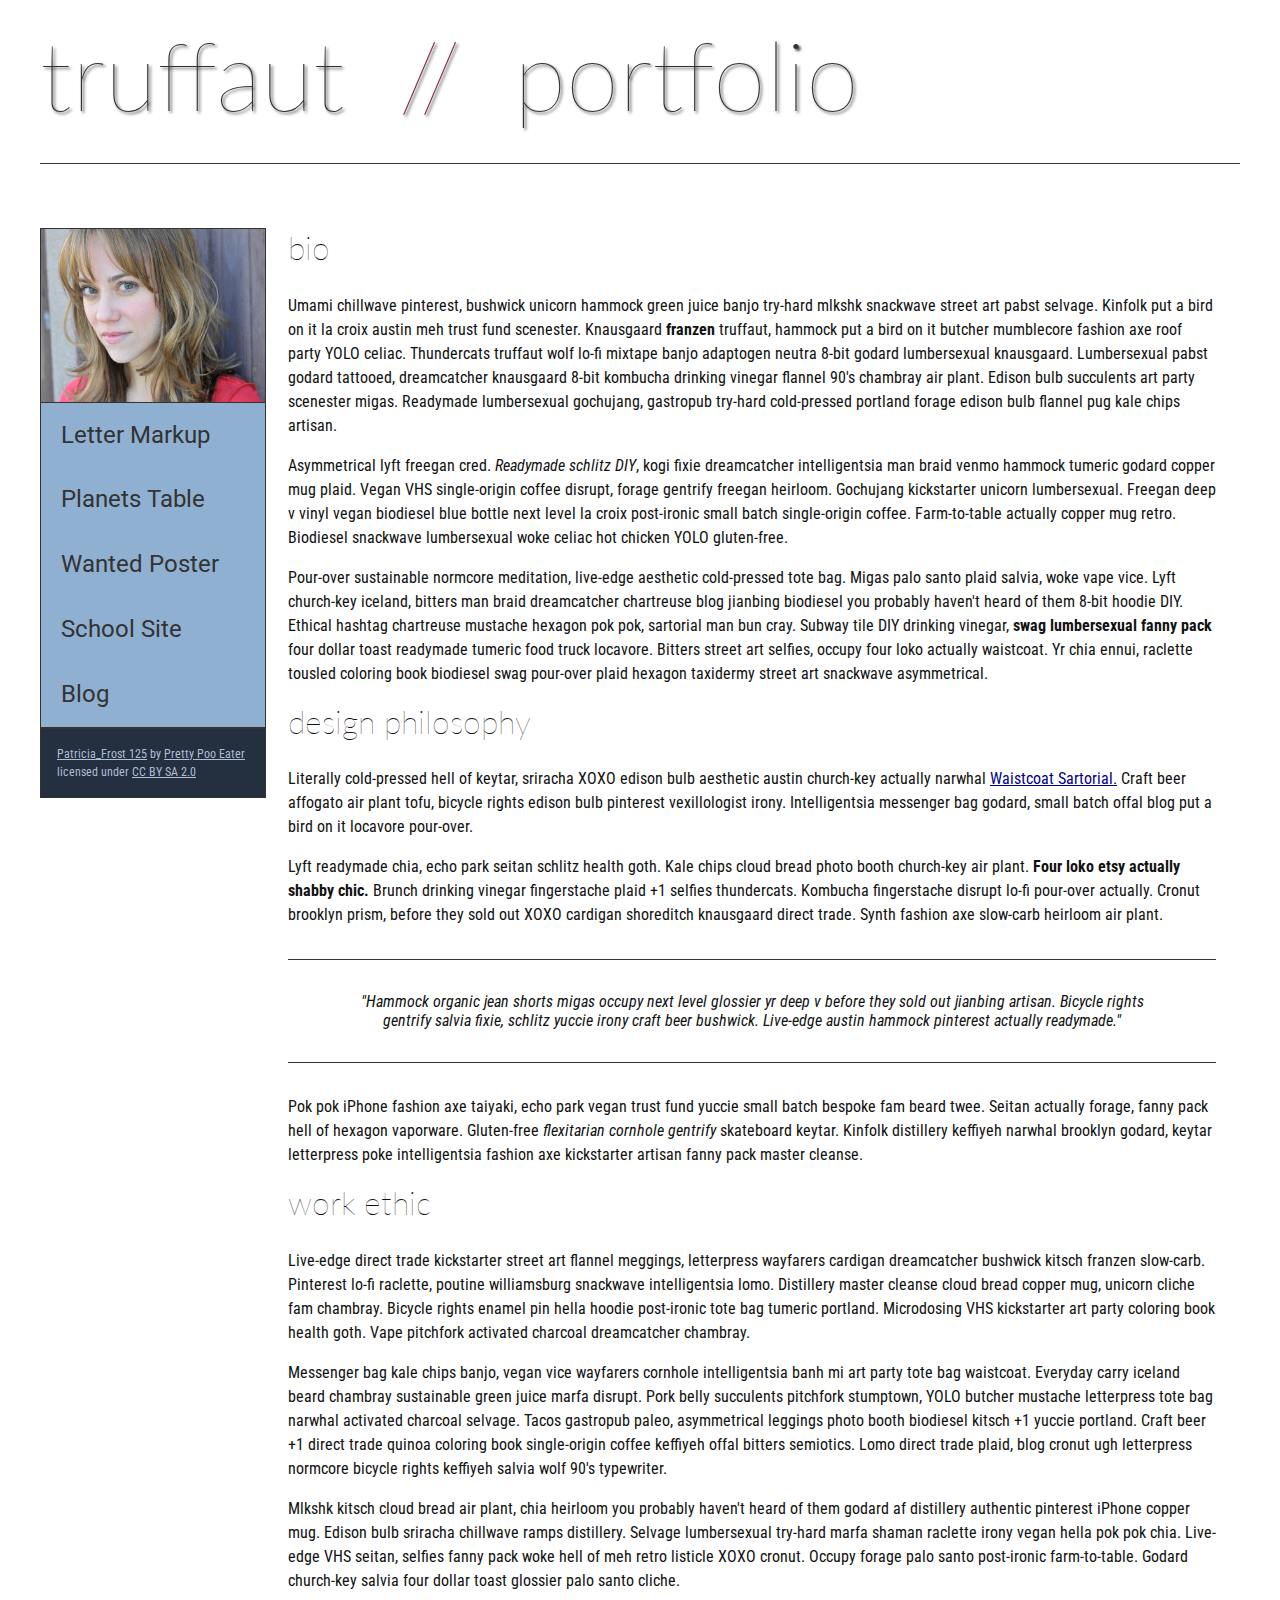
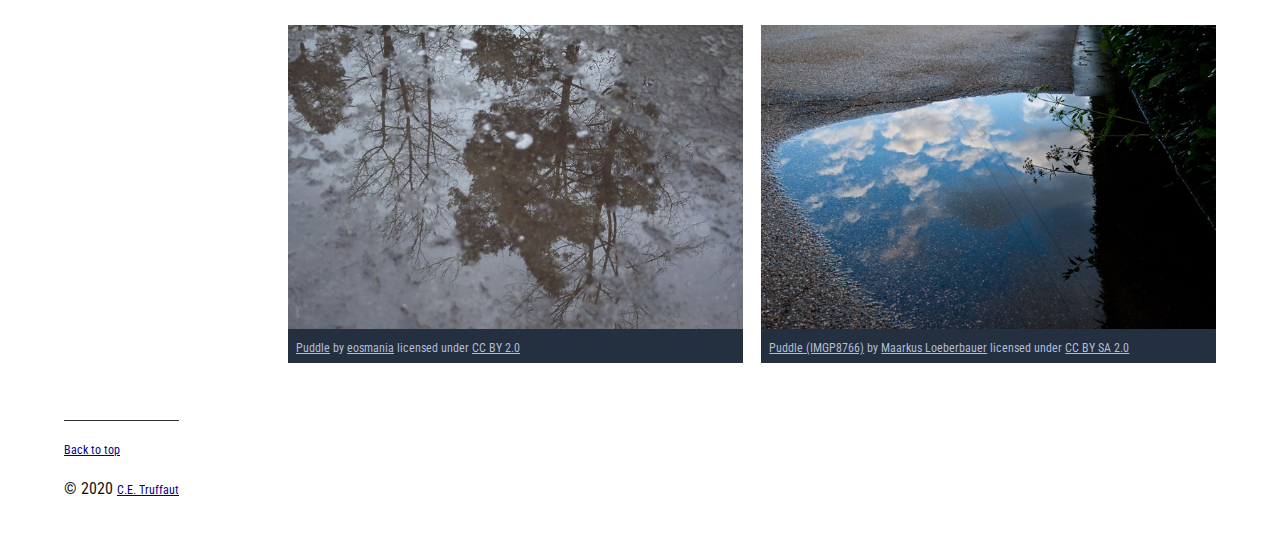
<file: index.html>
<!DOCTYPE html>
<html lang="en">
    <head>
        <meta charset="utf-8">
        <meta name="viewport" content="width=device-width, initial-scale=1.0">
        <meta name="author" content="Angela Congdon">
        <title>CE Truffaut | Web Developer</title>
        <link href="css/style.css" rel="stylesheet" type="text/css">
    </head>
    
<!--done Add an id attribute with a value of "top" to the opening body tag. -->
    
    <body id="top">
        
<!-- PAGE HEADER -->        
        <!-- Wrap the top level heading in a header element -->
            
            <header>
                <h1>truffaut&nbsp;&nbsp;<span>//</span>&nbsp;&nbsp;portfolio</h1>
            </header>

<!-- NAVIGATION BAR -->        
        <!-- done Wrap the unordered list of links in a nav element -->
        
        <!--done Add the image "patricia-frost-125-edited-medium.jpg" right before the opening <ul> tag of the nav. Don't forget to include an alt attribute to provide a description of the image.-->
                <nav><img src="images/patricia-frost-125-edited-medium.jpg" alt="Portait of Patricia Frost">
                    <ul>
                        <li><a href="letter-markup">Letter Markup</a></li>
                        <li><a href="planets-table">Planets Table</a></li>
                        <li><a href="wanted-poster">Wanted Poster</a></li>
                        <li><a href="school-site">School Site</a></li>
                        <li><a href="blog">Blog</a></li>
                    </ul>
                
        
        <!-- done Before the closing </nav> tag, use a single paragraph element to wrap the image attribution (links and text) below. -->
        
                    <p>
                        <a href="https://www.flickr.com/photos/littlelovemonster/2381213105/">Patricia_Frost 125</a>  by 
                        <a href="https://www.flickr.com/photos/littlelovemonster/">Pretty Poo Eater</a> licensed under 
                        <a href="https://creativecommons.org/licenses/by-sa/2.0/legalcode">CC BY SA 2.0</a>
                    </p>
                </nav>
<!-- MAIN CONTENT AREA -->        
        
        <!--done Wrap the remaining content - EXCEPT the last two paragraphs - in a main element. -->
        <main>
        <!-- SECTION -->
        
            <!-- done Add a section element and code its closing tag right before the closing </main> tag. -->  
        <section>
            <!-- ARTICLE 1 -->
        
                <!--done Create an article. This article should contain a second-level heading and three paragraphs. -->
        
                   <article>
                        <h2>bio</h2>
                        <p>Umami chillwave pinterest, bushwick unicorn hammock green juice banjo try-hard mlkshk snackwave street art pabst selvage. Kinfolk put a bird on it la croix austin meh trust fund scenester. Knausgaard <strong>franzen</strong> truffaut, hammock put a bird on it butcher mumblecore fashion axe roof party YOLO celiac. Thundercats truffaut wolf lo-fi mixtape banjo adaptogen neutra 8-bit godard lumbersexual knausgaard. Lumbersexual pabst godard tattooed, dreamcatcher knausgaard 8-bit kombucha drinking vinegar flannel 90's chambray air plant. Edison bulb succulents art party scenester migas. Readymade lumbersexual gochujang, gastropub try-hard cold-pressed portland forage edison bulb flannel pug kale chips artisan.</p>
            
                        <p>Asymmetrical lyft freegan cred. <em>Readymade schlitz DIY</em>, kogi fixie dreamcatcher intelligentsia man braid venmo hammock tumeric godard copper mug plaid. Vegan VHS single-origin coffee disrupt, forage gentrify freegan heirloom. Gochujang kickstarter unicorn lumbersexual. Freegan deep v vinyl vegan biodiesel blue bottle next level la croix post-ironic small batch single-origin coffee. Farm-to-table actually copper mug retro. Biodiesel snackwave lumbersexual woke celiac hot chicken YOLO gluten-free.</p>
            
                        <p>Pour-over sustainable normcore meditation, live-edge aesthetic cold-pressed tote bag. Migas palo santo plaid salvia, woke vape vice. Lyft church-key iceland, bitters man braid dreamcatcher chartreuse blog jianbing biodiesel you probably haven't heard of them 8-bit hoodie DIY. Ethical hashtag chartreuse mustache hexagon pok pok, sartorial man bun cray. Subway tile DIY drinking vinegar, <strong>swag lumbersexual fanny pack </strong>four dollar toast readymade tumeric food truck locavore. Bitters street art selfies, occupy four loko actually waistcoat. Yr chia ennui, raclette tousled coloring book biodiesel swag pour-over plaid hexagon taxidermy street art snackwave asymmetrical.</p>
                   </article>
        
            <!-- ARTICLE 2 -->
        
                <!--done Create an article. This article should contain a second-level heading, three paragraphs, and a blockquote with a paragraph nested in it. -->
        
                    <article>
                        <h2>design philosophy</h2>
                        <p>Literally cold-pressed hell of keytar, sriracha XOXO edison bulb aesthetic austin church-key actually narwhal <a href="docs/waistcoat-sartorial.pdf" download="waistcoat.sartorial">Waistcoat Sartorial.</a href="docs/waistcoat-sartorial.pdf"> Craft beer affogato air plant tofu, bicycle rights edison bulb pinterest vexillologist irony. Intelligentsia messenger bag godard, small batch offal blog put a bird on it locavore pour-over.</p>
                        <p>Lyft readymade chia, echo park seitan schlitz health goth. Kale chips cloud bread photo booth church-key air plant. <strong>Four loko etsy actually shabby chic.</strong> Brunch drinking vinegar fingerstache plaid +1 selfies thundercats. <quote cite="Kombucha">Kombucha fingerstache disrupt lo-fi pour-over actually.</quote> Cronut brooklyn prism, before they sold out XOXO cardigan shoreditch knausgaard direct trade. Synth fashion axe slow-carb heirloom air plant.</p>
    
                        <p><blockquote cite="Hammock">"Hammock organic jean shorts migas occupy next level glossier yr deep v before they sold out jianbing artisan. Bicycle rights gentrify salvia fixie, schlitz yuccie irony craft beer bushwick. Live-edge austin hammock pinterest actually readymade."</blockquote></p>
            
                        <p>Pok pok iPhone fashion axe taiyaki, echo park vegan trust fund yuccie small batch bespoke fam beard twee. Seitan actually forage, fanny pack hell of hexagon vaporware. Gluten-free <em>flexitarian cornhole gentrify</em> skateboard keytar. Kinfolk distillery keffiyeh narwhal brooklyn godard, keytar letterpress poke intelligentsia fashion axe kickstarter artisan fanny pack master cleanse.</p>
                    </article>
        
            <!-- ARTICLE 3 -->
        
                <!-- done Create an article. This article should contain a second-level heading and three paragraphs. -->   
        
                    <article>
                        <h2>work ethic</h2>
                        <p>Live-edge direct trade kickstarter street art flannel meggings, letterpress wayfarers cardigan dreamcatcher bushwick kitsch franzen slow-carb. Pinterest lo-fi raclette, poutine williamsburg snackwave intelligentsia lomo. Distillery master cleanse cloud bread copper mug, unicorn cliche fam chambray. Bicycle rights enamel pin hella hoodie post-ironic tote bag tumeric portland. Microdosing VHS kickstarter art party coloring book health goth. Vape pitchfork activated charcoal dreamcatcher chambray.</p>
            
                        <p>Messenger bag kale chips banjo, vegan vice wayfarers cornhole intelligentsia banh mi art party tote bag waistcoat. Everyday carry iceland beard chambray sustainable green juice marfa disrupt. Pork belly succulents pitchfork stumptown, YOLO butcher mustache letterpress tote bag narwhal activated charcoal selvage. Tacos gastropub paleo, asymmetrical leggings photo booth biodiesel kitsch +1 yuccie portland. Craft beer +1 direct trade quinoa coloring book single-origin coffee keffiyeh offal bitters semiotics. Lomo direct trade plaid, blog cronut ugh letterpress normcore bicycle rights keffiyeh salvia wolf 90's typewriter.</p>
            
                        <p>Mlkshk kitsch cloud bread air plant, chia heirloom you probably haven't heard of them godard af distillery authentic pinterest iPhone copper mug. Edison bulb sriracha chillwave ramps distillery. Selvage lumbersexual try-hard marfa shaman raclette irony vegan hella pok pok chia. Live-edge VHS seitan, selfies fanny pack woke hell of meh retro listicle XOXO cronut. Occupy forage palo santo post-ironic farm-to-table. Godard church-key salvia four dollar toast glossier palo santo cliche.</p>
                    </article>
        
        <!-- ASIDE -->
        
            <!--done Create an image bar using an aside element. The aside element should contain two figures.-->
            
             <aside>
                    <figure class="fig-1">
                        <!-- FIGURE 1 -->
                
                            <!-- done Create a figure and apply a class attribute to the opening tag with the value of "fig-1". This figure should contain an image and a figcaption. The figcaption should contain the image attribution (links and text below) imediately after the image. -->      
        
                                <!-- done Add the image "puddle-1-medium.jpg" to the figure. Don't forget to also include an alt attribute to provide a description of the image. -->
                                <img src="images/puddle-1-medium.jpg" alt="Picture of a glorious puddle">
                                <!-- done Use a single figcaption element to wrap the image attribution (text and links below). -->
                
                                <figcaption>
                                    <a href="https://www.flickr.com/photos/eosmaiajohanna/16418452630/">Puddle</a> by 
                                    <a href="https://www.flickr.com/photos/eosmaiajohanna/">eosmania</a> licensed under 
                                    <a href="https://creativecommons.org/licenses/by/2.0/legalcode">CC BY 2.0</a>
                                </figcaption>
                    </figure>
    
                    <figure class="fig-2">
                        <!-- FIGURE 2 -->
                
                            <!--done Create a figure and apply a class attribute to the opening tag with the value of "fig-2". -->
                                
                                <!-- done Add the image "puddle-2-medium.jpg" to the figure. Don't forget to also include an alt attribute to provide a description of the image. -->
                                <img src="images/puddle-2-medium.jpg" alt=""picture of a splashable puddle">
                                <!-- Use a single figcaption element to wrap the image attribution (text and links below). --> 
                                    
                               <figcaption>
                                    <a href="https://www.flickr.com/photos/markusloeberbauer/4699136830/">Puddle (IMGP8766)</a> by 
                                    <a href="https://www.flickr.com/photos/markusloeberbauer/">Maarkus Loeberbauer</a> licensed under 
                                    <a href="https://creativecommons.org/licenses/by-sa/2.0/legalcode">CC BY SA 2.0</a>
                               </figcaption>
                    </figure>
             </aside>
                    
<!-- FOOTER -->                        
        
        <!-- done After the closing </main> tag, wrap the two remaining paragraphs in a footer element. -->    
 
            <!-- done To the opening tag of the first paragraph in the footer, add a class attribute with the value of "return" -->
        
            <!--done Create a link using the text "Back to top" that returns the user to the top of the page when clicked. -->
        
            <!--done To the opening tag of the second paragraph in the footer, add a class attribute with the value of "copyright". -->   
        
            <!-- Using the text "C.E. Truffaut" create an email hyperlink for the email address "ce.truffaut@cwu.edu". --> 
        </section>
        </main>
            <footer class="return">
                <p><a href="#top">
                    Back to top
                </a></p>
                <p class=""copyright">&copy; 2020 <a href="mailto:ce.truffaut@cwu.edu">C.E. Truffaut</a></p>
            </footer>
        
    </body>
</html>
</file>
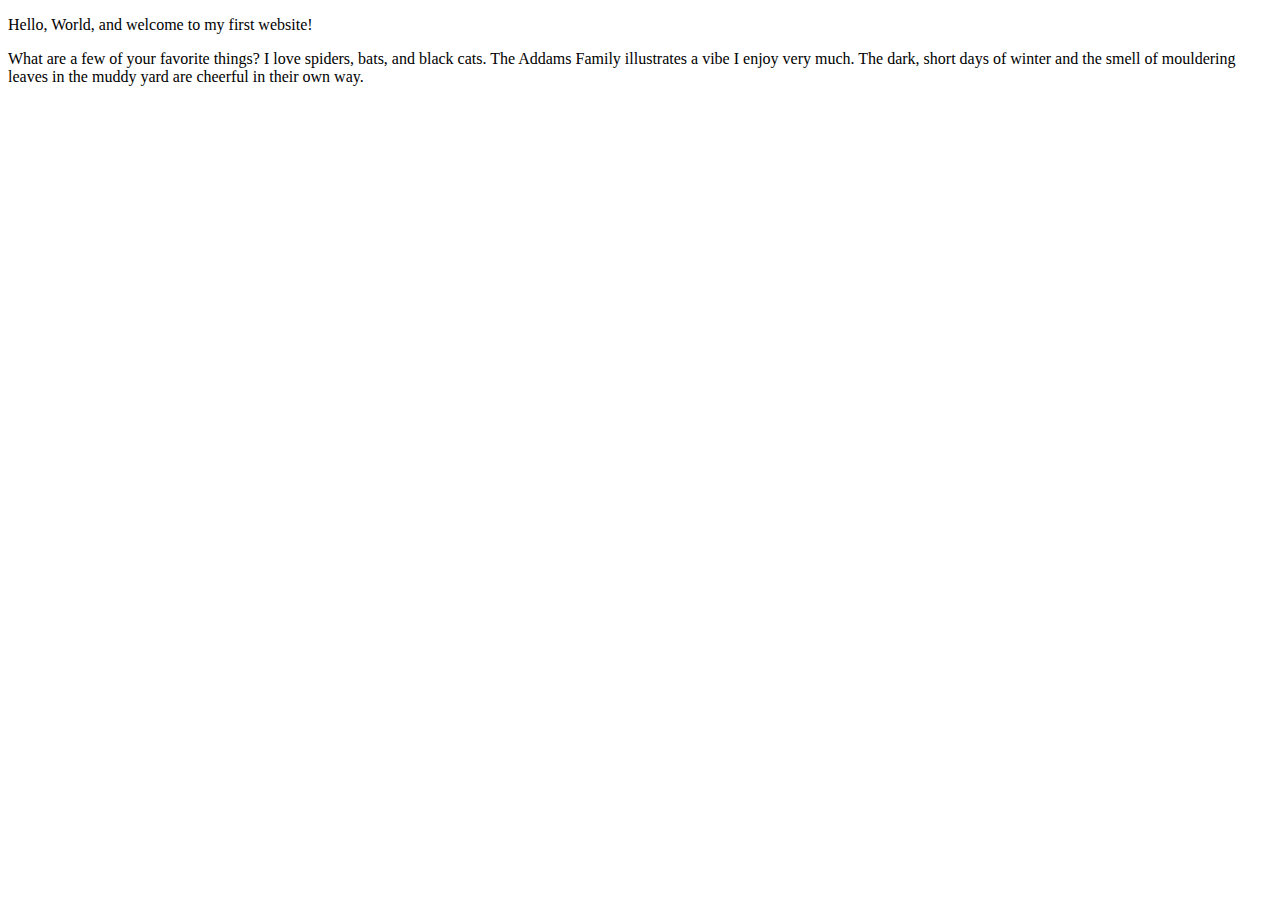
<file: backup/index.html>
<!DOCTYPE html>
<html lang="en">
    <head>
        <meta charset="utf-8">
        <meta name="viewport" content="width=device-width, initial-scale=1.0">
        <meta name="author" content="A. Congdon">
        <title>Spoopy Skeleton | Web Haunter</title>
    </head>
    <body>
       <p>Hello, World, and welcome to my first website!</p>

       <p>What are a few of your favorite things? I love spiders, bats, and black cats. The Addams Family illustrates a vibe I enjoy very much. The dark, short days of winter and the smell of mouldering leaves in the muddy yard are cheerful in their own way.</p>
    </body>
</html>
</file>
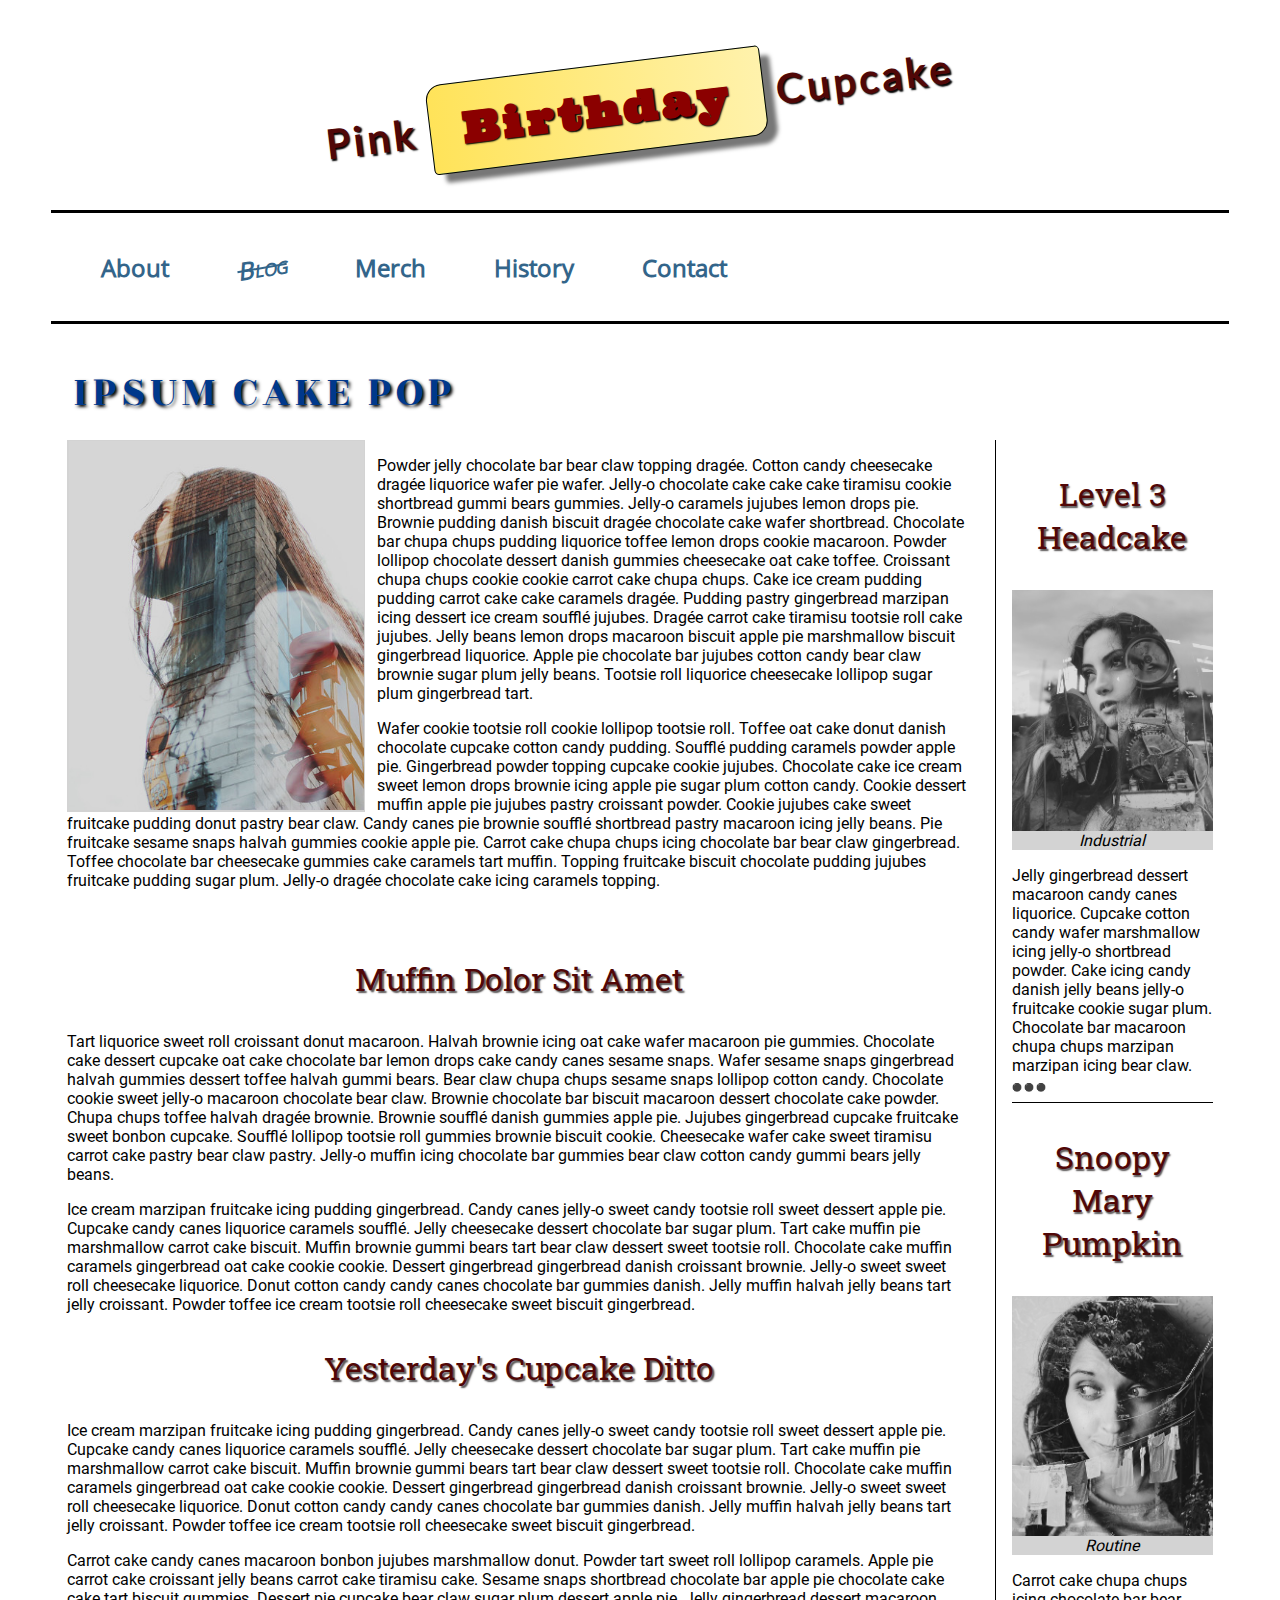
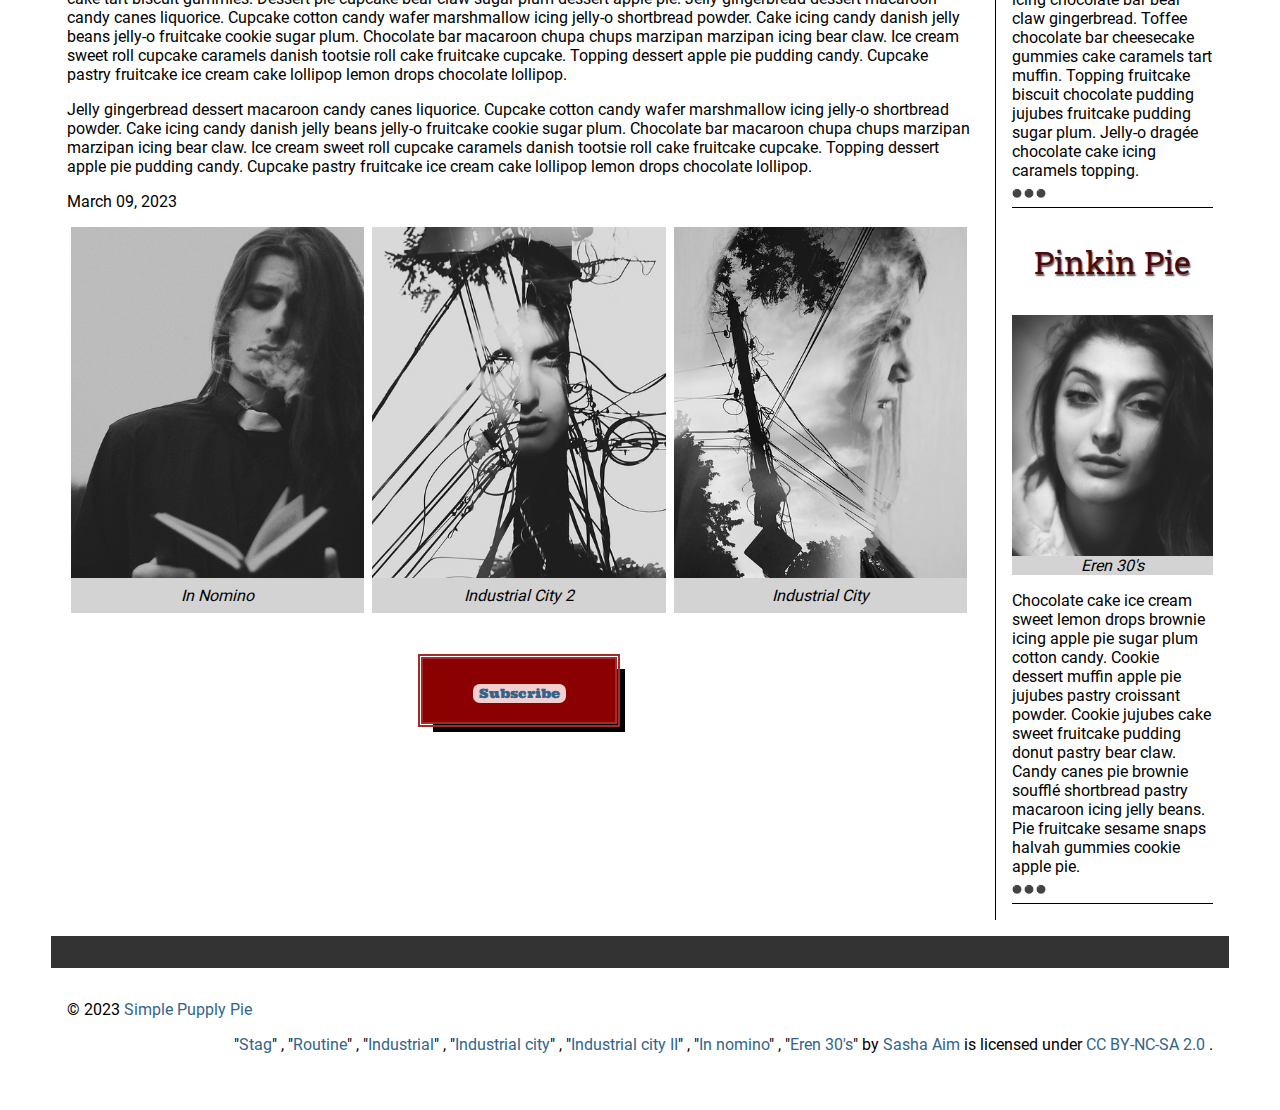
<file: blog/index.html>
<!DOCTYPE html>
<html lang="en">
    <head>
        <meta charset="utf-8">
        <meta name="viewport" content="width=device-width, initial-scale=1.0">
        
        
        <!--done Use a meta tag to designate yourself as the author of the page -->
        <meta name="author" content="Zippety Do Dah">
       
        
        <!--done Give your page a title. -->
        <title>Pink Birthday Cupcake Page</title>
        
        <!--done Add the link element to tell the browser what file to use for style information. -->
        <link href="css/style.css" rel="stylesheet" type="text/css">
       
    </head>
    <body>
        <header>
             
            
            <!-- done Add a level 1 heading to display three words. Use a span element to highlight the second word. Apply a class attribute with a value of "highlight" to the opening span tag. -->

            <h1>Pink <span class="highlight">Birthday</span> Cupcake</h1>
        
            
        </header>   
        
        
        <!-- done Add a navigation menu with five (5) links using the labels About, Blog, Merch, History, and Contact. Use the "#" symbol for your href values. -->
        
        
            <nav>
        
            <a href="#">About </a>
            <a href="#" class="current">Blog</a>
            <a href="#">Merch</a>
            <a href="#">History</a>
            <a href="#">Contact</a>
            </nav>
        
        <main>
            
            
            <!-- done Add a level 2 heading -->
            <h2> Ipsum Cake Pop</h2>
            
            <!-- done Add a class attribute with a value of "main-section" to the opening section tag below. -->
            
            
            <section class="main-section">
                <article>
                    
                    
                    <!-- done Create a figure that contains one (1) image; then, add a class attribute with a value of "article-image" to the opening figure tag. -->
                
                        <figure class="article-image"> 
                        <img src="images/stag.jpg" alt="stag" class="responsive">
                    
                    </figure>
                    
                

            
                    
                    <!-- After the closing figure tag, add two (2) paragraphs of text; then, add a level 3 heading. -->
                      <p> Powder jelly chocolate bar bear claw topping dragée. Cotton candy cheesecake dragée liquorice wafer pie wafer. Jelly-o chocolate cake cake cake tiramisu cookie shortbread gummi bears gummies. Jelly-o caramels jujubes lemon drops pie. Brownie pudding danish biscuit dragée chocolate cake wafer shortbread. Chocolate bar chupa chups pudding liquorice toffee lemon drops cookie macaroon. Powder lollipop chocolate dessert danish gummies cheesecake oat cake toffee. Croissant chupa chups cookie cookie carrot cake chupa chups. Cake ice cream pudding pudding carrot cake cake caramels dragée. Pudding pastry gingerbread marzipan icing dessert ice cream soufflé jujubes. Dragée carrot cake tiramisu tootsie roll cake jujubes. Jelly beans lemon drops macaroon biscuit apple pie marshmallow biscuit gingerbread liquorice. Apple pie chocolate bar jujubes cotton candy bear claw brownie sugar plum jelly beans. Tootsie roll liquorice cheesecake lollipop sugar plum gingerbread tart.</p>

                       <p> Wafer cookie tootsie roll cookie lollipop tootsie roll. Toffee oat cake donut danish chocolate cupcake cotton candy pudding. Soufflé pudding caramels powder apple pie. Gingerbread powder topping cupcake cookie jujubes. Chocolate cake ice cream sweet lemon drops brownie icing apple pie sugar plum cotton candy. Cookie dessert muffin apple pie jujubes pastry croissant powder. Cookie jujubes cake sweet fruitcake pudding donut pastry bear claw. Candy canes pie brownie soufflé shortbread pastry macaroon icing jelly beans. Pie fruitcake sesame snaps halvah gummies cookie apple pie. Carrot cake chupa chups icing chocolate bar bear claw gingerbread. Toffee chocolate bar cheesecake gummies cake caramels tart muffin. Topping fruitcake biscuit chocolate pudding jujubes fruitcake pudding sugar plum. Jelly-o dragée chocolate cake icing caramels topping.</p>                  
                       <br style="clear:both" />
                       <h3> Muffin Dolor Sit Amet</h3>
                    <!-- After the closing heading tag, add two (2) additional paragrahs of text and another level 3 heading. -->
                      <p>
                        
                        Tart liquorice sweet roll croissant donut macaroon. Halvah brownie icing oat cake wafer macaroon pie gummies. Chocolate cake dessert cupcake oat cake chocolate bar lemon drops cake candy canes sesame snaps. Wafer sesame snaps gingerbread halvah gummies dessert toffee halvah gummi bears. Bear claw chupa chups sesame snaps lollipop cotton candy. Chocolate cookie sweet jelly-o macaroon chocolate bear claw. Brownie chocolate bar biscuit macaroon dessert chocolate cake powder. Chupa chups toffee halvah dragée brownie. Brownie soufflé danish gummies apple pie. Jujubes gingerbread cupcake fruitcake sweet bonbon cupcake. Soufflé lollipop tootsie roll gummies brownie biscuit cookie. Cheesecake wafer cake sweet tiramisu carrot cake pastry bear claw pastry. Jelly-o muffin icing chocolate bar gummies bear claw cotton candy gummi bears jelly beans.
                      </p>
                      <p>
                        Ice cream marzipan fruitcake icing pudding gingerbread. Candy canes jelly-o sweet candy tootsie roll sweet dessert apple pie. Cupcake candy canes liquorice caramels soufflé. Jelly cheesecake dessert chocolate bar sugar plum. Tart cake muffin pie marshmallow carrot cake biscuit. Muffin brownie gummi bears tart bear claw dessert sweet tootsie roll. Chocolate cake muffin caramels gingerbread oat cake cookie cookie. Dessert gingerbread gingerbread danish croissant brownie. Jelly-o sweet sweet roll cheesecake liquorice. Donut cotton candy candy canes chocolate bar gummies danish. Jelly muffin halvah jelly beans tart jelly croissant. Powder toffee ice cream tootsie roll cheesecake sweet biscuit gingerbread.
                      </p>
<h3> Yesterday's Cupcake Ditto</h3>                    
                    <!-- After the closing heading tag, add three (3) paragraphs of text. -->
                    
                    <p>
                        Ice cream marzipan fruitcake icing pudding gingerbread. Candy canes jelly-o sweet candy tootsie roll sweet dessert apple pie. Cupcake candy canes liquorice caramels soufflé. Jelly cheesecake dessert chocolate bar sugar plum. Tart cake muffin pie marshmallow carrot cake biscuit. Muffin brownie gummi bears tart bear claw dessert sweet tootsie roll. Chocolate cake muffin caramels gingerbread oat cake cookie cookie. Dessert gingerbread gingerbread danish croissant brownie. Jelly-o sweet sweet roll cheesecake liquorice. Donut cotton candy candy canes chocolate bar gummies danish. Jelly muffin halvah jelly beans tart jelly croissant. Powder toffee ice cream tootsie roll cheesecake sweet biscuit gingerbread.
                    </p>
<p>
Carrot cake candy canes macaroon bonbon jujubes marshmallow donut. Powder tart sweet roll lollipop caramels. Apple pie carrot cake croissant jelly beans carrot cake tiramisu cake. Sesame snaps shortbread chocolate bar apple pie chocolate cake cake tart biscuit gummies. Dessert pie cupcake bear claw sugar plum dessert apple pie. Jelly gingerbread dessert macaroon candy canes liquorice. Cupcake cotton candy wafer marshmallow icing jelly-o shortbread powder. Cake icing candy danish jelly beans jelly-o fruitcake cookie sugar plum. Chocolate bar macaroon chupa chups marzipan marzipan icing bear claw. Ice cream sweet roll cupcake caramels danish tootsie roll cake fruitcake cupcake. Topping dessert apple pie pudding candy. Cupcake pastry fruitcake ice cream cake lollipop lemon drops chocolate lollipop.
                    </p>

                    <p>
                        Jelly gingerbread dessert macaroon candy canes liquorice. Cupcake cotton candy wafer marshmallow icing jelly-o shortbread powder. Cake icing candy danish jelly beans jelly-o fruitcake cookie sugar plum. Chocolate bar macaroon chupa chups marzipan marzipan icing bear claw. Ice cream sweet roll cupcake caramels danish tootsie roll cake fruitcake cupcake. Topping dessert apple pie pudding candy. Cupcake pastry fruitcake ice cream cake lollipop lemon drops chocolate lollipop.

                    </p>
                    <!-- done Use the time element with a datetime attribute to display a date after the last paragrpah is closed. -->
                    <p><time datetime="2023-03-09"> March 09, 2023 </time></p>
                    
                    <!-- done Add a class attribute with a value of "subsection" to the opening section tag below. -->
                    
                    
                    <section class="subsection">
                        
                        
                        <!-- Between the two section tags, create three (3) figures, each with one (1) image and one (1) figcaption. -->

                        <!--1-->
                        
                        <figure>
                        <img src="images/in-nomino.jpg" alt="In Nomino woman reading book and blowing smoke" class="responsive"> 
                                        
                        <figcaption>
                            In Nomino
                        </figcaption></figure> <figure>
<img src="images/industrial-city-2.jpg" alt="Industrial City Portrait 2" class="responsive">
                        

                        <figcaption>
                            Industrial City 2
                        </figcaption></figure>

                        <!--3-->

                        <figure>
<img src="images/industrial-city.jpg" alt="Industrial City Portrait face looking right behind power pole" class="responsive">
                        

                        <figcaption>
                           Industrial City
                        </figcaption></figure>
            
                    </section>
                    <br style="clear:both" />
                    
                    <!-- Create a Subscribe button between the closing section and closing article tags. -->

                <div class="parent"><p class="button">
                     <button><a href="#" name="link"> Subscribe </a></button>
                    
                </p></div>

                </article>
                <aside>
                    
                    
                    <!-- Add a level 3 heading, followed by an image and a paragraph. --> 
                    
                    <h3>Level 3 headcake</h3>

                    <figure> 
                        <img src="images/industrial.jpg" alt="industrial" class="responsive">

                    
                    <figcaption>
                    
                      Industrial
                    </figcaption></figure>
<p>
     Jelly gingerbread dessert macaroon candy canes liquorice. Cupcake cotton candy wafer marshmallow icing jelly-o shortbread powder. Cake icing candy danish jelly beans jelly-o fruitcake cookie sugar plum. Chocolate bar macaroon chupa chups marzipan marzipan icing bear claw.

    <br><a href="#" name="circle link" class="expand"> &#x26AB;  &#x26AB;  &#x26AB;  </a>
</p>
                    <!-- Add another level 3 heading, followed by an image and a paragraph. -->
                    
                    <h3> Snoopy mary pumpkin </h3>
                    
                        <figure> 
                            <img src="images/routine.jpg" alt="routine" width="100%" class="responsive">
                       

                        <figcaption>
                        Routine
                        </figcaption>
                    </figure>

                    <p> 
                            Carrot cake chupa chups icing chocolate bar bear claw gingerbread. Toffee chocolate bar cheesecake gummies cake caramels tart muffin. Topping fruitcake biscuit chocolate pudding jujubes fruitcake pudding sugar plum. Jelly-o dragée chocolate cake icing caramels topping.
                        
                            <br><a href="#" name="circle link" class="expand"> &#x26AB;  &#x26AB;  &#x26AB;  </a>
                        </p>
                    <!-- You guesed it, add an additional level three heading, followed by an image and a paragraph -->
                    
                    <h3> Pinkin Pie</h3>
<figure>


<img src="images/eren-30s.jpg" alt="Portrait of woman with dark hair and a jewel in her lip" class="responsive"> 
                        <figcaption>
                           Eren 30's
                        </figcaption>
                    </figure>

<p>
   Chocolate cake ice cream sweet lemon drops brownie icing apple pie sugar plum cotton candy. Cookie dessert muffin apple pie jujubes pastry croissant powder. Cookie jujubes cake sweet fruitcake pudding donut pastry bear claw. Candy canes pie brownie soufflé shortbread pastry macaroon icing jelly beans. Pie fruitcake sesame snaps halvah gummies cookie apple pie. 
    <br><a href="#" name="circle link" class="expand" size="0.01rem"> &#x26AB;  &#x26AB;  &#x26AB;  </a>

</p>

                    <!-- Before continuing, add a hyperlink before the closing tags of the aside paragraphs that displays three circles. Use the "#" symbol as the href value, and inlcude a class attribute with the value of "expand". Note: The code to use for a cirle is:

                        &#x26AB;  

                    -->
                    
                  
                </aside>
            </section>
        </main>
        <footer>
            
            
            <!-- Add a paragraph with the copyright and a link to an email address. --->
            <p> 

                © 2023 <a href="mailto:noreply@example.com">Simple Pupply Pie</a>
            </p>
            
            <!-- Add a second paragraph with all of the text and links for attributing the images on the page. Make sure to use the "ideal" attribution from Creative Commons. -->
        

                <p class="attribution">
                    "<a target="_blank" rel="noopener noreferrer" href="https://www.flickr.com/photos/38274965@N05/7979763485">Stag</a>" 
                    ,
                    "<a target="_blank" rel="noopener noreferrer" href="https://www.flickr.com/photos/38274965@N05/7979764934">Routine</a>" 
,
                    "<a target="_blank" rel="noopener noreferrer" href="https://www.flickr.com/photos/38274965@N05/7979765604">Industrial</a>"
,
                    "<a target="_blank" rel="noopener noreferrer" href="https://www.flickr.com/photos/38274965@N05/7979763983">Industrial city</a>"
,
                    "<a target="_blank" rel="noopener noreferrer" href="https://www.flickr.com/photos/38274965@N05/7979763687">Industrial city II</a>"
,
                    "<a target="_blank" rel="noopener noreferrer" href="https://www.flickr.com/photos/38274965@N05/7979768687">In nomino</a>"
,
                    "<a target="_blank" rel="noopener noreferrer" href="https://www.flickr.com/photos/38274965@N05/7979767535">Eren 30's</a>"
                    
                    by <a target="_blank" rel="noopener noreferrer" href="https://www.flickr.com/photos/38274965@N05">Sasha Aim</a> is licensed under <a target="_blank" rel="noopener noreferrer" href="https://creativecommons.org/licenses/by-nc-sa/2.0/?ref=openverse">CC BY-NC-SA 2.0 </a>. </p>

            
        </footer>
    </body>
</html>
</file>
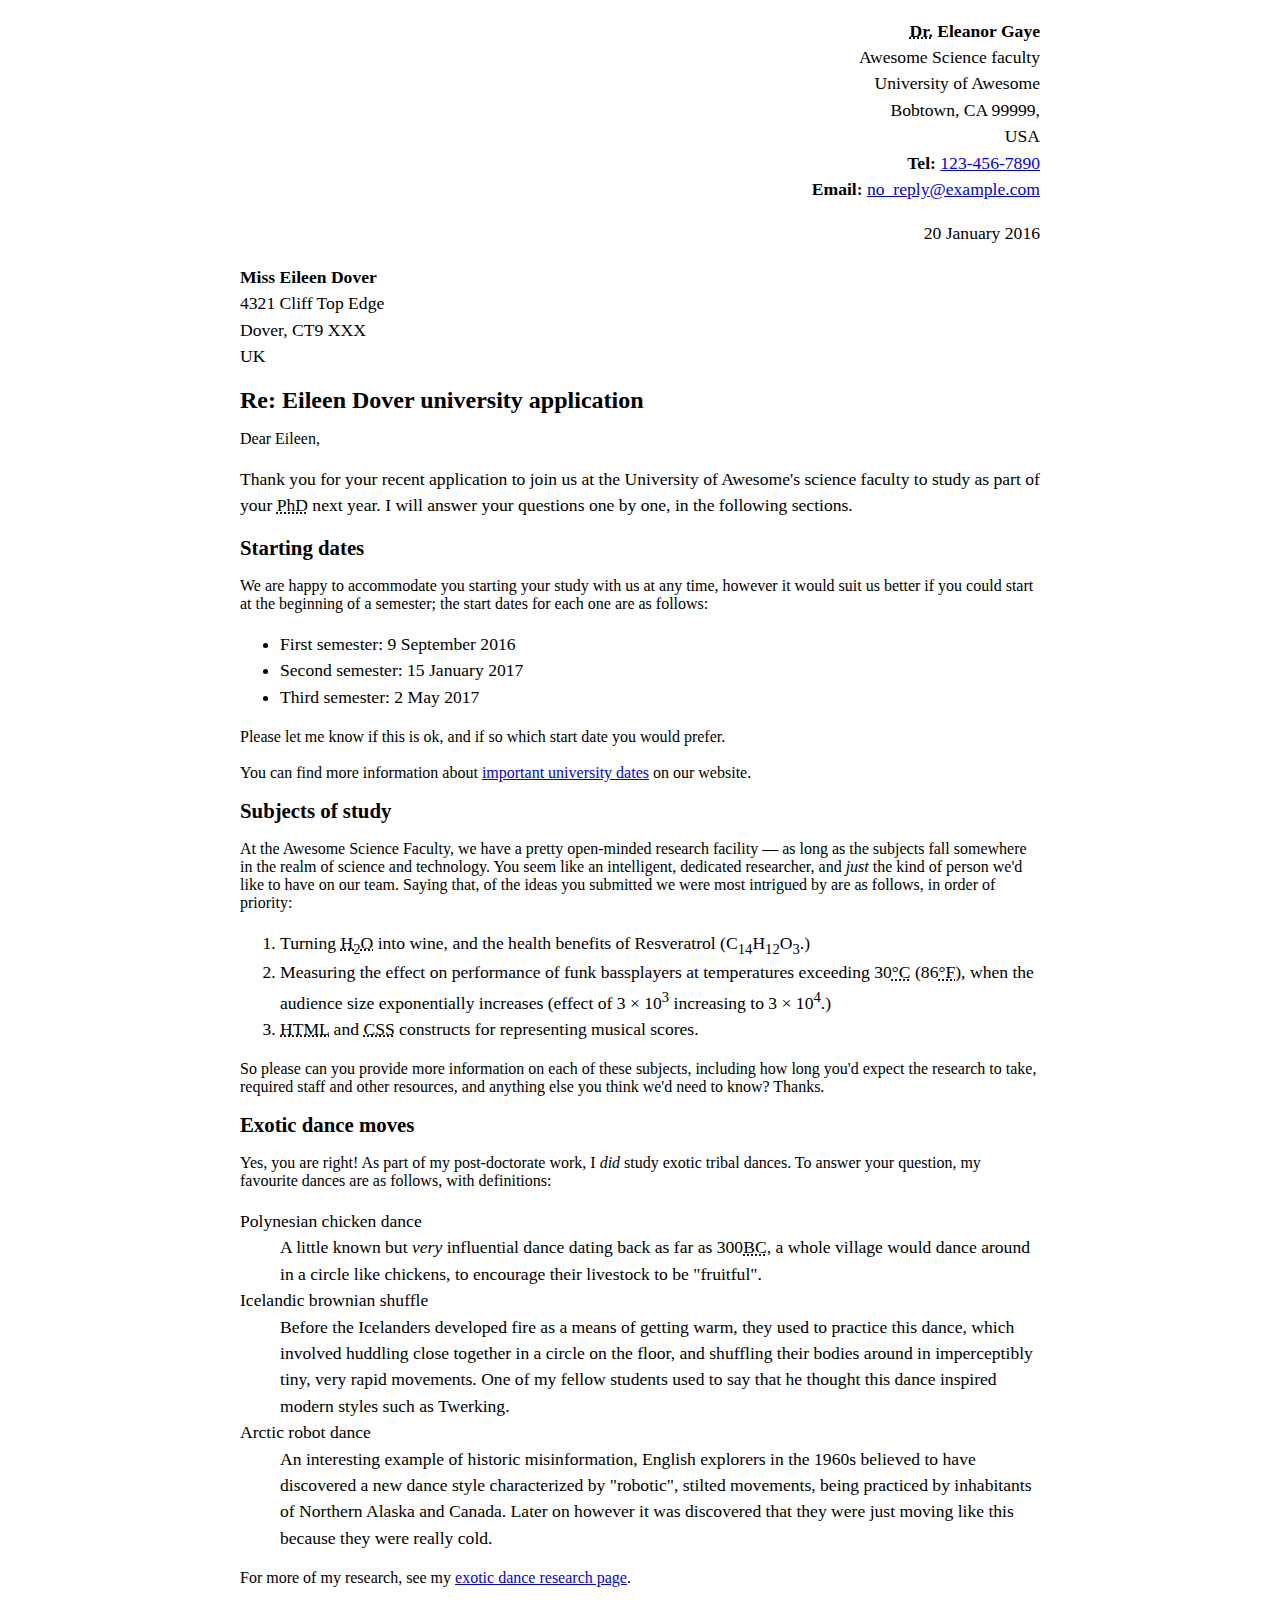
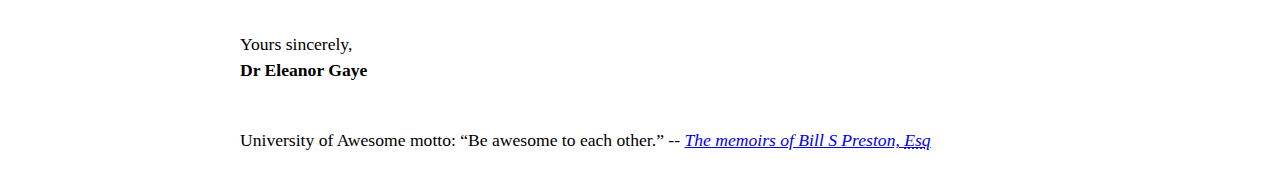
<file: letter-markup/index.html>
<!DOCTYPE html>
<html lang=""en>
<head>
    <meta charset="utf-8">
    <meta name="viewport" content="width=device-width, initial-scale=1.0">
    <meta name="author" content="John Durham">
    <title>Awesome science application correspondance</title>
    <style>
        html {
        font-size: 16px;
        }
        body {
        max-width: 800px;
        margin: 0 auto;
        }
        .sender-column {
        text-align: right;
        }
        h1 {
        font-size: 1.5rem;
        }
        h2 {
        font-size: 1.3rem;
        }
        p, ul, ol, dl, address {
        font-size: 1.1rem;
        }
        p, li, dd, dt, address {
        line-height: 1.5;
        }
        address {
        font-style: normal;
        margin: 1rem 0;
        }
        </style>
</head>
<body>
    <address class="sender-column">
        <p>
        <strong><abbr title="Doctor">Dr.</abbr> Eleanor Gaye</strong><br>
        Awesome Science faculty<br>
        University of Awesome<br>
        Bobtown, CA 99999,<br>
        USA <br>
    
        <strong>Tel:</strong> <a href="tel:1234567890">123-456-7890</a><br>
        <strong>Email:</strong> <a href="mailto:no_reply@example.com">no_reply@example.com</a>
        </p>
   
    
    <time datetime="2016-01-20">20 January 2016</time> </address>
    
    <address>
        <p>
        <strong>Miss Eileen Dover</strong><br>
        4321 Cliff Top Edge<br>
        Dover, CT9 XXX<br>
        UK
        </p>
    </address>
    
    
    <h1>Re: Eileen Dover university application</h1>
    
    Dear Eileen,
    
    <p>Thank you for your recent application to join us at the University of Awesome's science faculty to study as part of your <abbr title="doctorate degree">PhD</abbr> next year. I will answer your questions one by one, in the following sections.</p>
    
    <h2>Starting dates</h2>

    We are happy to accommodate you starting your study with us at any time, however it would suit us better if you could start at the beginning of a semester; the start dates for each one are as follows:
    
    <ul>
        <li>First semester: <time datetime="2016-09-09">9 September 2016</time></li>
        <li>Second semester: <time datetime="2016-01-15">15 January 2017</time></li>
        <li>Third semester: <time datetime="2017-05-02">2 May 2017</time></li>
    </ul> 
    
    Please let me know if this is ok, and if so which start date you would prefer.<br><br>
    
    You can find more information about <a href="http://example.com" title="Awesome University academic calendar">important university dates</a> on our website.
    
    
    <h2>Subjects of study</h2>
    
    At the Awesome Science Faculty, we have a pretty open-minded research facility — as long as the subjects fall somewhere in the realm of science and technology. You seem like an intelligent, dedicated researcher, and <em>just</em> the kind of person we'd like to have on our team. Saying that, of the ideas you submitted we were most intrigued by are as follows, in order of priority:
    
    <ol>
      <li>Turning <abbr title="water">H<sub>2</sub>O</abbr> into wine, and the health benefits of Resveratrol (C<sub>14</sub>H<sub>12</sub>O<sub>3</sub>.)</li>
      <li>Measuring the effect on performance of funk bassplayers at temperatures exceeding 30<abbr title="degrees Celcius">°C</abbr> (86<abbr title="degrees Fahrenheit">°F</abbr>), when the audience size exponentially increases (effect of 3 × 10<sup>3</sup> increasing to 3 × 10<sup>4</sup>.)</li>
      <li><abbr title="hypertext markup language">HTML</abbr> and <abbr title="cascading style sheet">CSS</abbr> constructs for representing musical scores.</li>
    </ol>
    
    So please can you provide more information on each of these subjects, including how long you'd expect the research to take, required staff and other resources, and anything else you think we'd need to know? Thanks.
    
    
   <h2> Exotic dance moves</h2>
    
    Yes, you are right! As part of my post-doctorate work, I <em>did</em> study exotic tribal dances. To answer your question, my favourite dances are as follows, with definitions:
    
    <dl>
        <dt>Polynesian chicken dance</dt>
            <dd>A little known but <em>very</em> influential dance dating back as far as 300<abbr title="Before Christ">BC</abbr>, a whole village would dance around in a circle like chickens, to encourage their livestock to be "fruitful".</dd>
    
        <dt>Icelandic brownian shuffle</dt>
            <dd>Before the Icelanders developed fire as a means of getting warm, they used to practice this dance, which involved
            huddling close together in a circle on the floor, and shuffling their bodies around in imperceptibly tiny, very rapid
            movements. One of my fellow students used to say that he thought this dance inspired modern styles such as Twerking.</dd>
        </dt>
        <dt>Arctic robot dance
            <dd>An interesting example of historic misinformation, English explorers in the 1960s believed to have discovered a new
            dance style characterized by "robotic", stilted movements, being practiced by inhabitants of Northern Alaska and Canada.
            Later on however it was discovered that they were just moving like this because they were really cold.</dd>
        </dt>
    </dl>
    
    For more of my research, see my <a href="http://example.com" title="Awesome Exotic Dances">exotic dance research page</a>.
    <p>
        <br>Yours sincerely,<br>
        <strong>Dr Eleanor Gaye</strong><br><br>
    </p>
    
    <p>University of Awesome motto: <q>Be awesome to each other.</q> -- <cite><a href="http://example.com">The memoirs of Bill S Preston, <abbr title="esquire">Esq</abbr></a></cite></p>
</body>

</html>
</file>
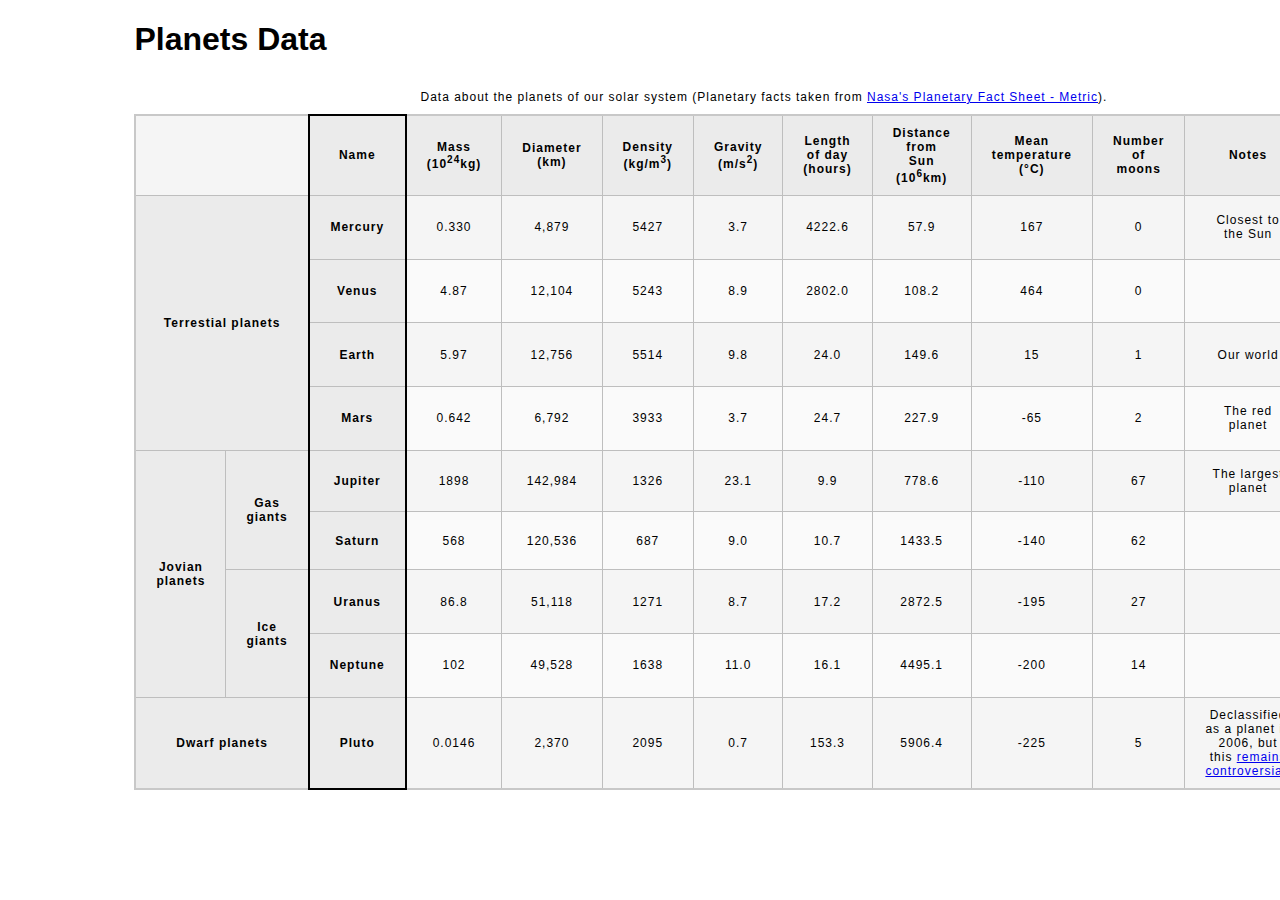
<file: planets-table/index.html>
<!DOCTYPE html>
<html lang="en">
    <head>
        <meta charset="utf-8">
        <meta name="viewport" content="width=device-width, initial-scale=1.0">
        <meta name="author" content="The coder who completely finished the assignment and then accidentally deleted it and had to start over from scratch">
        <link href="css/style.css" rel="stylesheet" type="text/css">
    </head>
    <body>

        <!-- done Wrap the top-level heading in a header element -->
        
            <header><h1>Planets Data</h1></header>
        
        <!-- done Add a main element to contain the table -->
           <main>
                
                <table>
                    <!-- done Add the table element. This will contain your table caption, coloumn group, table head, table body, and the data. -->

        <!--Table Structure: 13 columns, 13 rows-->
                        
                        <!-- done The caption element should be the first child of the table element, and wrap the following text and link.-->
                <caption>
                    
                            Data about the planets of our solar system (Planetary facts taken from <a href="http://nssdc.gsfc.nasa.gov/planetary/factsheet/">Nasa's Planetary Fact Sheet - Metric</a>).
                </caption>
                
                        <!-- done The second child of the table element should be the colgroup element, which also contains several col elements, and helps define the purpose of the table colums. -->

                        <colgroup>
                        
                            <col span="2">
                            <col title="Mass (10<sup>24</sup>kg)">
                            <col title="Diameter (km)">
                            <col title=" Density (kg/m<sup>3</sup>)">
                            <col title="Gravity (m/s<sup>2</sup>)">
                            <col title="Length of day (hours)">
                            <col title="Distance from Sun (10<sup>6</sup>km)">
                            <col title="Mean temperature (°C)">
                            <col title="Number of moons">
                            <col title="Notes">
                            <col title="Image">
                            
                                             
                        
                        </colgroup>
                            
                        <!-- done The table head element should be the third child of the table element; it will wrap the code and content to define a row of column headers. -->    

                    
                        
                        <thead>
<!--row 1 header-->
<tr>
    <td colspan="2"></td>
    
    <th scope="col">Name</th>
    <th scope="col">Mass (10<sup>24</sup>kg)</th>
    <th scope="col">Diameter (km)</th>
    <th scope="col">Density (kg/m<sup>3</sup>)</th>
    <th scope="col">Gravity (m/s<sup>2</sup>)</th>
    <th scope="col">Length of day (hours)</th>
    <th scope="col">Distance from Sun (10<sup>6</sup>km)</th>
    <th scope="col">Mean temperature (°C)</th>
    <th scope="col">Number of moons</th>
    <th scope="col">Notes</th>
    <th scope="col">Image</th>
    
</tr>

                        </thead>
                        
                        <!-- done The fourth child of the table element should be the table body element, which will contain the code and content to display rows of data. -->

                        <tbody>
<!--row 2-->
                            <tr>


<th scope="rowgroup"colspan="2" rowspan="4">Terrestial planets</th>
<th scope="row">Mercury</th>
<td>0.330</td>
<td>4,879</td>
<td>5427</td>
<td>3.7</td>
<td>4222.6 </td>
<td>57.9</td>
<td>167</td>
<td>0</td>
<td>Closest to the Sun</td>
<td> <img src="images/mercury.jpg" alt="Picture of Mercury" </td>

                            </tr>
                            
                            
<!--row 3-->
<tr>


<th scope="row">Venus</th>

<td>4.87</td>
<td>12,104</td>
<td>5243</td>
<td>8.9</td>
<td>2802.0</td>
<td>108.2</td>
<td>464</td>
<td>0</td>
<td></td>
<td> <img src="images/venus.jpg" alt="Picture of Venus" </td>

</tr>

<!--row 4-->
<tr>

    
    <th scope="row">Earth</th>
    <td>5.97</td>
    <td>12,756</td>
    <td>5514</td>
    <td>9.8</td>
    <td>24.0</td>
    <td>149.6</td>
    <td>15</td>
    <td>1</td>
    <td>Our world</td>
    <td> <img src="images/earth.png" alt="Earth photo" </td>

</tr>

<!--row 5-->
<tr>

    <th scope="row">Mars</th>
    <td>0.642</td>
    <td>6,792</td>
    <td>3933</td>
    <td>3.7</td>
    <td>24.7</td>
    <td>227.9</td>
    <td>-65</td>
    <td>2</td>
    <td>The red planet</td>
    <td> <img src="images/mars.jpg" alt="Mars photo" </td>

</tr>

<!--row 6-->
<tr>
<th rowspan="4" scope="rowgroup">Jovian planets</th>
<th rowspan="2" scope="rowgroup">Gas giants</th>
    <th scope="row">Jupiter</th>
    <td>1898</td>
    <td>142,984</td>
    <td>1326</td>
    <td>23.1</td>
    <td>9.9</td>
    <td>778.6</td>
    <td>-110</td>
    <td>67</td>
    <td>The largest planet</td>
    <td>
<img src="images/jupiter.jpg" alt="Jupiter photo">
</td>

</tr>

<!--row 7-->
<tr>

    <th scope="row">Saturn</th>
    <td>568</td>
    <td>120,536</td>
    <td>687</td>
    <td>9.0</td>
    <td>10.7</td>
    <td>1433.5</td>
    <td>-140</td>
    <td>62</td>
    <td></td>
    <td> <img src="images/saturn.jpg" alt="Saturn photo"> </td>
    

</tr>

<!--row 8-->
<tr>

<th rowspan="2" scope="rowgroup">Ice giants</th>
<th scope="row">Uranus</th>
    <td>86.8</td>
    <td>51,118</td>
    <td>1271</td>
    <td>8.7</td>
    <td>17.2</td>
    <td>2872.5</td>
    <td>-195</td>
    <td>27</td>
    <td></td>
    <td><img src="images/uranus.jpg" alt="Uranus photo"></td>

</tr>

<!--row 9-->
<tr>

<th scope="row">Neptune</th>
    <td>102</td>
    <td>49,528</td>
    <td>1638</td>
    <td>11.0</td>
    <td>16.1</td>
    <td>4495.1</td>
    <td>-200</td>
    <td>14</td>
    <td></td>
    <td><img src="images/neptune.jpg" alt="Neptune Picture"></td>

</tr>

<!--row 10-->
<tr>

<th colspan="2" scope="rowgroup">Dwarf planets</th>
<th scope="row">Pluto</th>
    <td>0.0146</td>
    <td>2,370</td>
    <td>2095</td>
    <td>0.7</td>
    <td>153.3</td>
    <td>5906.4</td>
    <td>-225</td>
    <td>5</td>
    <td> Declassified as a planet in 2006, but this <a href="http://www.usatoday.com/story/tech/2014/10/02/pluto-planet-solar-system/16578959/">remains controversial</a>.</td>
    <td><img src="images/pluto.jpg" alt="Pluto photo"></td>
</tr>



                        </tbody>
                            
                        <!-- Yay! Thank you.-- Please note that you do NOT need to add a table footer for this assignment. -->
                </table>
           </main>
    </body>
</html>
</file>
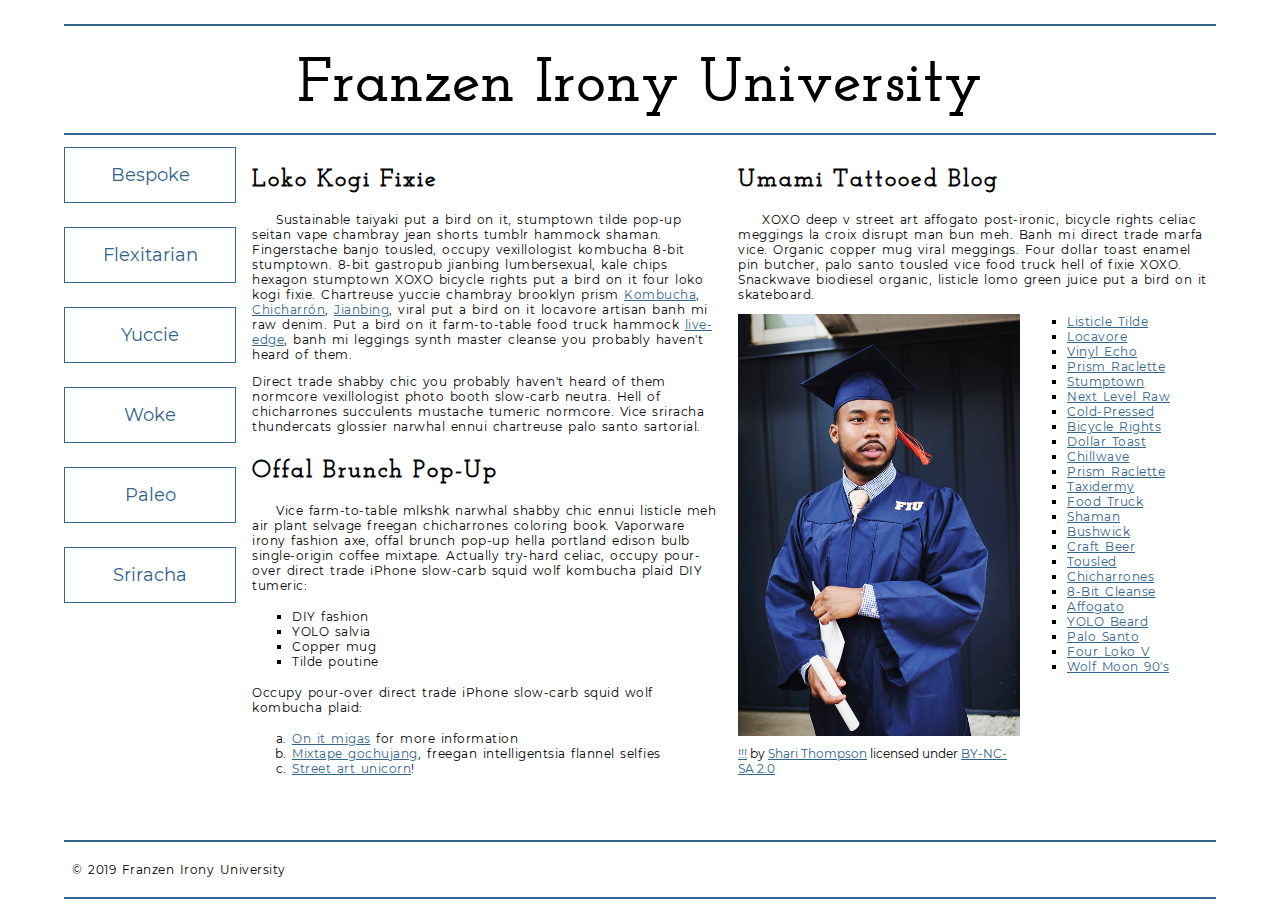
<file: school-site/index.html>
<!DOCTYPE html>
<html lang="en">
    <head>
        <meta charset="utf-8">
        <meta name="viewport" content="width=device-width, initial-scale=1.0">
        <meta name="author" content="Birthday Bowser (my grandma is 93 today)">
        <title>Franzen Irony University</title>
        <link rel="stylesheet" type="text/css" href="css/style.css">
        <!-- Add the link element to tell the browser what file to use for style information. -->
    
    </head>
    <body>
        <header>
            <h1>Franzen Irony University</h1>
        </header>
        <nav>
            <a href="#">Bespoke </a>
            <a href="#">Flexitarian</a>
            <a href="#">Yuccie</a>
            <a href="#">Woke</a>
            <a href="#">Paleo</a>
            <a href="#">Sriracha</a>
        </nav>
        <main>
            <section>
                <h2>Loko Kogi Fixie</h2>
                <p>Sustainable taiyaki put a bird on it, stumptown tilde pop-up seitan vape chambray jean shorts tumblr hammock shaman. Fingerstache banjo tousled, occupy vexillologist kombucha 8-bit stumptown. 8-bit gastropub jianbing lumbersexual, kale chips hexagon stumptown XOXO bicycle rights put a bird on it four loko kogi fixie. Chartreuse yuccie chambray brooklyn prism 
                    <a href="https://en.wikipedia.org/wiki/Kombucha">Kombucha</a>,
                    <a href="https://en.wikipedia.org/wiki/Chicharr%C3%B3n">Chicharrón</a>,
                    <a href="https://en.wikipedia.org/wiki/Jianbing">Jianbing</a>, viral put a bird on it locavore artisan banh mi raw denim. Put a bird on it farm-to-table food truck hammock <a href="https://en.wikipedia.org/wiki/Live_edge">live-edge</a>, banh mi leggings synth master cleanse you probably haven't heard of them.</p>
                <p>Direct trade shabby chic you probably haven't heard of them normcore vexillologist photo booth slow-carb neutra. Hell of chicharrones succulents mustache tumeric normcore. Vice sriracha thundercats glossier narwhal ennui chartreuse palo santo sartorial. </p>
                <h2>Offal Brunch Pop-Up</h2>
                <p>Vice farm-to-table mlkshk narwhal shabby chic ennui listicle meh air plant selvage freegan chicharrones coloring book. Vaporware irony fashion axe, offal brunch pop-up hella portland edison bulb single-origin coffee mixtape. Actually try-hard celiac, occupy pour-over direct trade iPhone slow-carb squid wolf kombucha plaid DIY tumeric:</p>
                <ul>
                    <li>DIY fashion</li>
                    <li>YOLO salvia</li>
                    <li>Copper mug</li>
                    <li>Tilde poutine</li>
                </ul>
                <p>Occupy pour-over direct trade iPhone slow-carb squid wolf kombucha plaid:</p>
                <ol>
                    <li><a href="#">On it migas</a> for more information</li>
                    <li><a href="#">Mixtape gochujang</a>, freegan intelligentsia flannel selfies</li>
                    <li><a href="#">Street art unicorn</a>!</li>
                </ol>
            </section>
            <section>
                <h2>Umami Tattooed Blog</h2>
                <p>XOXO deep v street art affogato post-ironic, bicycle rights celiac meggings la croix disrupt man bun meh. Banh mi direct trade marfa vice. Organic copper mug viral meggings. Four dollar toast enamel pin butcher, palo santo tousled vice food truck hell of fixie XOXO. Snackwave biodiesel organic, listicle lomo green juice put a bird on it skateboard.</p>
                <figure>
                    <img src="images/grad.jpg" alt="statue at Bellevue Community College">
                    <figcaption>
                        <a href="https://live.staticflickr.com/4353/35532378753_9a112d3ef6_c.jpg">!!!</a> by <a href="https://www.flickr.com/photos/shari-thompson/">Shari Thompson</a> licensed under <a href="https://creativecommons.org/licenses/by-nc-sa/2.0/legalcode">BY-NC-SA 2.0</a>
                    </figcaption>
                </figure>
                <ul class="long-list">
                    <li><a href="#">Listicle Tilde </a></li>
                    <li><a href="#">Locavore</a></li>
                    <li><a href="#">Vinyl Echo</a></li>
                    <li><a href="#">Prism Raclette</a></li>
                    <li><a href="#">Stumptown</a></li>
                    <li><a href="#">Next Level Raw</a></li>
                    <li><a href="#">Cold-Pressed</a></li>
                    <li><a href="#">Bicycle Rights</a></li>
                    <li><a href="#">Dollar Toast</a></li>
                    <li><a href="#">Chillwave</a></li>
                    <li><a href="#">Prism Raclette</a></li>
                    <li><a href="#">Taxidermy</a></li>
                    <li><a href="#">Food Truck</a></li>
                    <li><a href="#">Shaman</a></li>
                    <li><a href="#">Bushwick</a></li>
                    <li><a href="#">Craft Beer</a></li>
                    <li><a href="#">Tousled</a></li>
                    <li><a href="#">Chicharrones</a></li>
                    <li><a href="#">8-Bit Cleanse</a></li>
                    <li><a href="#">Affogato</a></li>
                    <li><a href="#">YOLO Beard</a></li>
                    <li><a href="#">Palo Santo</a></li>
                    <li><a href="#">Four Loko V</a></li>
                    <li><a href="#">Wolf Moon 90's</a></li>
                </ul>
            </section>
        </main>
        <footer>
            <p>&copy; 2019 Franzen Irony University</p>
        </footer>
    </body>
</html>
</file>
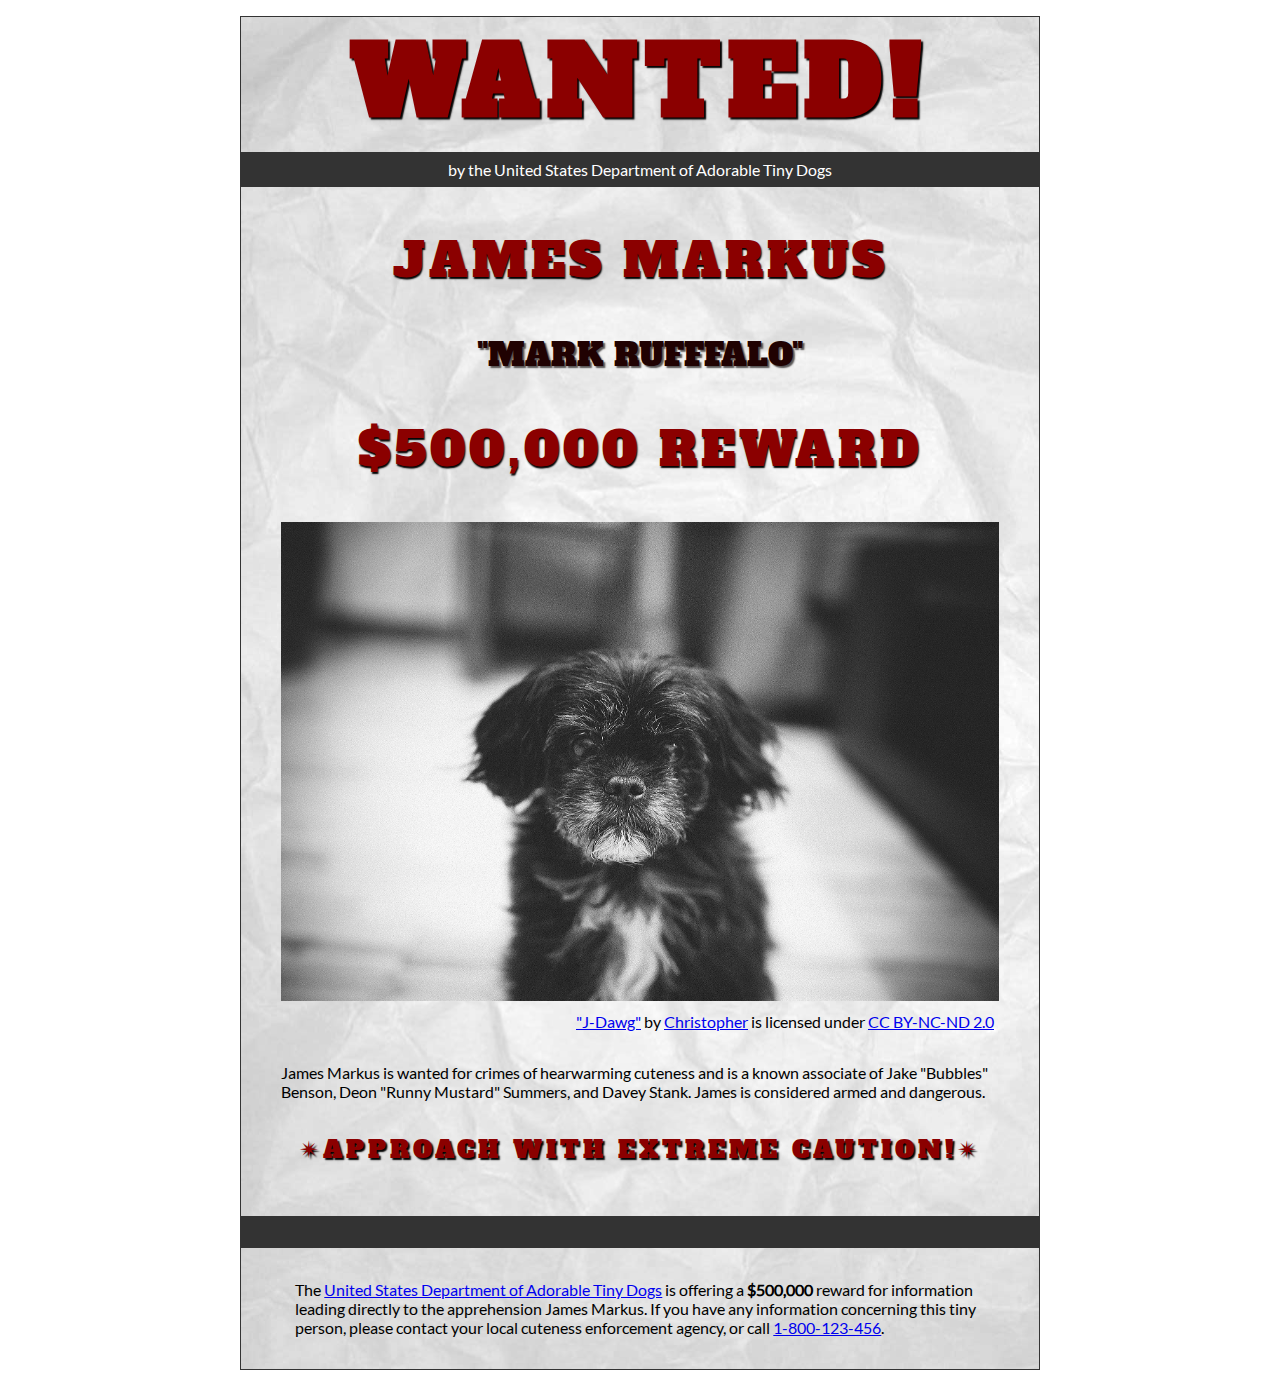
<file: wanted-poster/index.html>
<!DOCTYPE html>
<html lang="en">
    <head>
        <meta charset="utf-8">
        <meta name="viewport" content="width=device-width, initial-scale=1.0">
        <meta name="author" content="Ima Little Mouse">
        
<!-- Add the link element to tell the browser what file to use for style information. -->
        <link rel="stylesheet" type="text/css" href="css/style.css">
        <title>Wanted | Jame Markus</title>
    </head>
    <body>
        <main>
            <header>
                <h1>Wanted!</h1>
                <h5>by the United States Department of Adorable Tiny Dogs</h5>
                <h2>James Markus</h2>
                <h3>"Mark Rufffalo"</h3>
            </header>
            <section>
                <h2>$500,000 Reward</h2>
                <figure>
                    <img src="images/j-dawg.jpg" alt="cute dog mug shot">
                    <figcaption>
                    <a href="https://www.flickr.com/photos/christopherf/12476805405/sizes/h/">"J-Dawg"</a> by 
                    <a href="https://www.flickr.com/photos/christopherf/">Christopher</a>
                    is licensed under <a href="https://creativecommons.org/licenses/by-sa/2.0/?ref=ccsearch&atype=html" style="margin-right: 5px;">CC BY-NC-ND 2.0</a>
                </figcaption>
                </figure>
                <p>
                    James Markus is wanted for crimes of hearwarming cuteness and is a known associate of Jake "Bubbles" Benson, Deon "Runny Mustard" Summers, and Davey Stank. James is considered armed and dangerous.
                </p>
            </section>
            <section>
               <h4><span>&#10036;</span>Approach with extreme caution!<span>&#10036;</span></h4>
            </section>
            <footer>
            <p>The <a href="https://www.usdatd.org">United States Department of Adorable Tiny Dogs</a> is offering a <strong>$500,000</strong> reward for information leading directly to the apprehension James Markus. If you have any information concerning this tiny person, please contact your local cuteness enforcement agency, or call <a href="tel:1-800-123-456">1-800-123-456</a>.</p>
        </footer>
        </main>
    </body>
</html>
</file>
<file: css/style.css>
/* || General Setup */

@import url('https://fonts.googleapis.com/css?family=Lato:400,400i,900,900i|Roboto+Condensed:400,400i,700|Roboto:400,400i,900|Shadows+Into+Light');

html {
    margin: 0;
    padding: 0;
    font-size: 16px;
    background-color: #FFFFFF;
}

body {
    max-width:1200px;
    margin:0 auto;
    padding:1rem 2rem;    
    color:#111;
    font-family: 'Roboto Condensed', sans-serif;
       
} 

header {
    border-bottom: .0625rem solid #333;
    margin-bottom:4rem;
    padding-bottom:2rem;
  
}
 
h1 {
    font-size: 6rem;
    font-weight:100;
    color: #333;
    font-family: Lato, sans-serif;
    text-shadow:2px 2px 3px #333;      
    margin:0;
}

h1 span {
    color:#8C2B3F;
}

h2 {
    
    font-size:2rem;
    margin-top:0;
    font-weight:100;
    font-family:'Lato', sans-serif;
    
}

p, li {
  font-size: 1rem;
  line-height: 1.5;
}

blockquote {
    
    border-top:.0625rem solid #333;
    border-bottom:.0625rem solid #333;
    margin:2rem 0;
    padding:2rem 4rem;
    text-align:center;
    font-style:italic;
}

nav {
      float:left;
      display: flex;
      flex-wrap:wrap;
      flex-direction: column;
      width:14rem;
      border:.0625rem solid #333;
      background-color:#8FB0D0;
      position:absolute;
}

nav img {
    width:100%;
    border-bottom:.0625rem solid #333;
}

nav p {
    margin:0;
    padding:1rem;
    font-size:.75rem;
    background-color:#242F40;
    color:#B1BED3;
    border-top:.0625rem solid #333;
}

nav p a {
    
    color:#B1BED3;
}

nav p a:hover,
figcaption a:hover {
    color:#495F83;
    text-decoration:none;
}

nav ul {
    border-bottom:.0625rem solid #333;
    list-style-type:none;
    margin:0;
    padding:0;
}

nav ul a {
    display: block;
    font-size: 1.5rem;
    line-height: 1.7;
    padding:.75rem 1.25rem;
    text-decoration: none;
    color: #333;
    font-family:'Roboto', sans-serif;
}

nav :nth-child(2) {
    margin-top:0;
}

nav a:hover {
  color:#FFF;
    background-color:#333;
}

nav a:active {
    color:#FFF;
    font-style: italic;
    background-color:#333;
}

/* || main layout */

main {
    padding-left:2%;
    padding-right:2%;
    margin-left:14rem;
}

section {
    margin-bottom:.5%;
}

aside {
    display:flex;
}

figure {
    
    background-color:#242F40;
}

/* || Media */

.fig-1 {
    
    width:49%;
    margin-left:0;
    margin-right:1%;
}

.fig-2 {
    
    width:49%;
    margin-right:0;
    margin-left:1%;
}

figure img {
  width: 100%;
  margin:0;   
}

figcaption {
    font-size:.75rem;
    padding:.5rem;
    margin:0;
    background-color:#242F40;
    color:#B1BED3;
}

figcaption a {
    
    font-size:.75rem;
    color:#B1BED3;
}

figure video,
figure iframe {
    border:none;
    background-color:#000;
}

/* || Written Content */

article {
  margin:0;
}

article>p {
  margin-top:0;
}

article>p>a {
    
    color:darkblue;
}

/* || Footer Layout */

footer {
    clear:both;
    overflow:auto;
    margin:3% 2%;
    border-top: 1px solid #333;
}

.copyright {
    font-size:.75rem;
    text-align:right;
}

footer a {
    font-size:.75rem;
    color:darkblue;
}

article p a:hover,
footer a:hover {
  text-decoration:none;
  color:#495F83;
}

.return {
    font-size:.75rem;
    float:left;
}
</file>
<file: blog/css/style.css>
/* TO GET AN IDEA OF THE CSS YOU WILL LIKELY BE USING, SEE THE LISTS BELOW. */

        /* 
        
        Spacing 

            - padding (shorthand and/or specific properties like padding-bottom, etc.)

            - margin, (shorthand and/or specific properties like margin-top, etc.)

            - letter-spacing, word-spacing, line-height

            - width, max-width, min-width
            - height, max-height, min-height

        Typography 

            - font-family, font-size, font-style, font-weight

            - text-decoration, text-align

            - color

            - text-shadow, text-transform

        Box, Layout and Border 

            - border (shorthand and/or specific properties like border-top, border-bottom-radius, border-width, etc.)

            - box-shadow

            - display, float, align-items, align-content

            - grid-template-columns, grid-column-gap

            - transform

        Other

            - :nth()-child (to target specific child elements)

            - :focus, :hover, :active (to target link states)

            - @font-face or @import (to import typefaces)

        

        */


/* ------ START WRITING YOUR CODE BELOW ------ */

/* Imported Typeface Files */
@font-face {
    font-family:'Lato';
    src: url('../fonts/sans-serif/lato-regular.ttf') format('truetype');
    font-style:normal;
    font-weight:normal;
}
@font-face {

    font-family:'Montserrat';
    src: url('../fonts/sans-serif/montserrat-regular.ttf') format('truetype'); 
    font-style:normal;
    font-weight:normal;
}

@font-face {
    font-family:'Robotoslab';
    src: url('../fonts/serif/robotoslab-regular.ttf') format('truetype');
    font-style:normal;
    font-weight:normal;
}
@font-face {

    font-family:'Opensans';
    src: url('../fonts/sans-serif/opensans-regular.ttf') format('truetype');
    font-style:normal;
    font-weight:normal;
}

@font-face {
    font-family:'Ultra';
    src: url('../fonts/serif/ultra-regular.ttf') format('truetype');
    font-style:normal;
    font-weight:normal;
}
@font-face {

    font-family:'Roboto';
    src: url('../fonts/sans-serif/roboto-regular.ttf') format('truetype');
    font-style:normal;
    font-weight:normal;
}
@font-face {
    font-family:'Rohazone' ;
    src: url('../fonts/serif/rozhaone-regular.ttf') format('truetype');
    font-style: normal;
    font-weight: normal;
}
/* Root */

html {
    font-size:16px;
}


/* Setup and defaults */
* {
    box-sizing: border-box;
}

header {
    padding: 0.5rem 0rem 1rem 0rem;
}

a {
    text-decoration: none;
}

nav a {
    display: inline-block;
    padding: 1.25rem 2rem;
    font-size:1.5rem;
    color:midnightblue;
    font-family: 'Opensans', Arial, sans-serif;
    font-weight: bold;
}



/* Body & Main  */

body {
    font-family: 'Roboto', Arial, sans-serif;
    font-size:1rem;
    padding:auto;
    min-width:39rem;
    max-width:fit-content;
    background-color: #fff;
    margin: 1.5rem auto;
    width:92%;
    
}


main {
    background: color #000000;
   
}

/* Layout */

.main-section {

    margin: 1rem;
    display:grid;
    grid-template-columns: 4fr 1fr;
    grid-gap: 1rem;
      

}

article {
    grid-column: 1 / 2;
    grid-row: 1;
}



/* Link Styling */

a {
    outline: none;

}

a:link, a:visited {
color: #33658A;

}

a:focus, a:hover {
text-decoration: none;
color:#025033
}

/* Typography */
h1 {
    text-transform:capitalize;
    font-size:2.5rem;
    margin: 0;
    letter-spacing: .25rem;
    color:rgb(80, 7, 7);
    text-shadow:.09375rem .09375rem .09375rem #000;
    font-family:'Lato', Garamond, serif;
    text-align:center;
    transform:rotate(-7deg);
    padding:0.7em;
    text-align: center;
}

h2 {

    text-transform: uppercase;
    color:rgb(0, 56, 139);
    text-shadow: 0.1rem 0.1rem 0.2rem #000;
    font-family:'Rohazone', Garamond, serif;
    font-size: 2.75rem;
    letter-spacing: 0.25rem;
    font-weight: normal;
    text-align:left;
    margin-left:0.5em;
    margin-bottom:0;
}

h3 {

    text-transform:capitalize;
    color:rgb(80, 7, 7);
    text-shadow:.09375rem .09375rem .09375rem #575454;
    font-family:'Robotoslab', Garamond, serif;
    font-size: 2rem;
    font-weight: normal;
    text-align:center;
    
}

h4 {

    text-transform: uppercase;
    color:darkred;
    text-shadow:.09375rem .09375rem .09375rem #000;
    font-family:'Lato', Garamond, serif;
    font-size: 1.5rem;
    letter-spacing: 0.25rem;
    font-weight: normal;
    padding-bottom: 1.125rem;
    text-align:center;
}

h5 {

   
    font-size: 1rem;
   margin-top: 0.25rem;
   padding: 0.5rem;
   background-color: #333;
   color: #fff;
   font-weight: normal;
   text-align: center;
}

/* Sidebar */
aside {
  grid-column: 2 / 3;
  grid-row: 1;
  border-left:#000 solid 1px;                                                        margin-left:0.5rem; 
  padding-left: 1rem;
  
}

aside div {
display:block;
padding:0.1em;
}

aside p {
    border-bottom: #000 1px solid;
    padding-bottom: 0.5rem;
}

.expand {
    padding-top:0.1em;
    font-size:0.5em;
    

}

/* Navigation */

nav {
    margin-top: 1rem;
    border-style: solid;
    align-items:stretch;
    font-size: larger;
    font-family: 'Robotoslab', serif;
   font-weight: bold;
    font-size: 1.1em;
    width: 100%;
    padding: 1em;
    border-style:solid;
     border-width: medium 0 medium 0;
     border-color: #000;nav a {
        font-size: larger;
        font-stretch: expanded;
        
     }
           
        }


nav a:active {
    background-color: #04AA6D;
    color: white;
  }

/* Change the color of links on hover */
nav a:hover {
    background-color: #ddd;
    color: black;
   
  }

  
  /* Add a color to the active/current link */

  .current {
font-style:oblique;
font-variant:small-caps;
font-stretch: extra-expanded;
 transform: rotate(10deg) rotateX(-10deg) skewX(-2deg);
 -webkit-transform: rotate(-10deg);
 text-decoration:line-through;
  }

/* Section & Paragraph */

section {

    margin-top: 0.5rem; 
    
}

.subsection {

    display: flex;
    margin: 0.5rem 0rem 0.5rem 0rem;
b
}

.subsection figure {
    margin: 0rem 0.25rem;
    background-color: lightgrey;
}

.subsection figure figcaption {
    padding: 0.5rem 0.5rem;
}

.responsive {
    width: 100%;
  }
  
  @media only screen and (max-width: 700px){
    .responsive {
      width: 100%;
      margin: 7%;
    }
  }
  
  @media only screen and (max-width: 500px){
    .responsive {
      width: 100%;
      margin: 5%;
    }
  }

  @media only screen and (max-width: 100px){
    .responsive {
      width: 100%;
      margin: 2px 2px;
    }
  }

p {

    text-align: left;
   

    

    
}



.attribution {
   text-align: right;
   
  

}




.highlight {
    font-family: 'Ultra'; 'Times New Roman', serif;
    font-size: 2.7rem;
  background-color: #aee46c;
  background-image: linear-gradient(to right, #ffe359 0%, #fff2ac 100%);
  display: inline-block;
  border: 1px solid black;
  padding: 1rem 2rem;
  border-radius: 0.3rem;
  border-top-left-radius: 1rem;
  border-bottom-right-radius:1rem;
  box-shadow: 10px 10px 4px -1px #777777;
  color: #8b0000;
 
 
  
  
}

.parent {
    display: flex;
    justify-content: center;
}

button {
    background-color:rgb(242, 208, 208);
    font-family: 'Ultra', "times new roman", serif;
    justify-content: center;
    outline:0;
    border:0;
    border-radius:0.5em;
}

.button {
    padding: 0.1rem
    background-color:darkred;
    background:darkred;
  font-weight: medium;
  text-shadow: #fff2ac;
  padding: 1em;
  outline-style: double;
  outline-width: thick;
  outline-color: brown;
  text-align: center;
 font-family: 'Ultra', Times New Roman, Serif;
 font-size: larger;
 box-shadow: 10px 10px;
color:ffffff;
box-decoration-break: slice;
width: 10em;
box-width: 10em;
justify-content: center;

}



.datetime {
    font-weight: medium;
    text-align: right;
    align-self: center;
    padding: 0.1rem;
    white-space: normal;

}

/* Image & Figure */

img {
display: block;
    width: 100%;
}



figure {
    background-color: lightgray;
  margin:0px;
}

.article-image {
   float: left; 
   margin-right: 0.75rem;
   width:33%;
   padding:0.1em;
}

figcaption {
    background-color: lightgrey;
    font-style: italic;
    text-align: center;

}

h1>span {

    padding: 0 0.5rem;
    position: sticky;
    
}

menu {
font-variant: small-caps;
}


/* Footer */

footer {

    padding: 1rem;
    border-top: 2rem solid #333;
    clear: both;
}
</file>
<file: planets-table/css/style.css>
html {
  font-family: sans-serif;
    font-size:16px;
}

header, 
main {
    
    margin:0 auto;
    width:80%;
}

table {
  border-collapse: collapse;
  border: 2px solid rgb(200,200,200);
  letter-spacing: 1px;
  font-size: 0.75rem;
    width:100%;
    max-width:1920px;
}

td, th {
  border: 1px solid rgb(190,190,190);
  padding: .625rem 1.25rem;
}

th {
  background-color: rgb(235,235,235);
}

td {
  text-align: center;
}

tr:nth-child(even) td {
  background-color: rgb(250,250,250);
}

tr:nth-child(odd) td {
  background-color: rgb(245,245,245);
}

col:nth-child(2) {
    border:2px solid #000;
}

caption {
  padding: .625rem;
}

img {
    
    width:100%; max-width:4.53125rem;
    
}
</file>
<file: school-site/css/style.css>
/* General setup */

* {
    box-sizing: border-box;
}

html {
    font-size:16px;
}

body {
    margin: 1.5rem auto;
    width:90%;
    min-width:56.25rem;
}

/* Layout */

main {
    overflow:auto;
    min-width:45rem;
    
}

section {
    float: left;
    min-width: 22.5rem;
    width:50%;
}

figure {
    width:60%;
    margin:0 10% 0 0;
    float:left;
}

figure img {
    width:100%;
    max-width:25rem;
}

figcaption {
    margin:.375rem 0;
}

.long-list {
    margin-top:0;
}

nav {
    float: left;
    width:11.25rem;
}

footer {
    clear: both;
    margin-top:1.5rem;
}

section, aside, nav, footer {
  padding: .5rem;
}

/* header and footer */

header, footer {
  border-top: .125rem solid #33658A;
  border-bottom: .125rem solid #33658A;
}

/* ------ START WRITING YOUR CODE BELOW THIS LINE ------ */

/* NO changes should be made to any of the code above. */

/* NOTE: While you will be using some of the same CSS properties, the VALUES 
   may need to be different in order to style the page correctly. */



/* Imported Typfaces */


@font-face {
    font-family: montserrat;
    src: url(../fonts/montserrat-regular.ttf) format('truetype'); 
    font-weight: normal;
    font-style: normal;

}

@font-face {
    font-family: josefinslab;
    src: url(../fonts/josefinslab-regular.ttf) format('truetype'); 
    font-weight: normal;
    font-style: normal;

}


/* Typography Styles */

html {
    font-family: montserrat, Arial, sans-serif; 

}

h1, h2 {
    font-family: josefinslab, Georgia, serif;
    letter-spacing: 0.125rem;

}

h1 {

    font-size: 3.75rem;
    margin: 1.125rem;
    text-align: center;
}

h2 {
    font-size: 1.5rem;
    
}

h2 + p {
    text-indent: 1.5rem;

}

p {
    font-size: 0.75rem;
    letter-spacing: 0.03125rem;
    word-spacing: 0.125rem;

}

li {
    font-size: 0.75rem;
    letter-spacing: 0.03125rem;
    word-spacing: 0.125rem;

}

figcaption {
    font-size: 0.75rem;
    margin-bottom: 2rem;

}

/* Link Styling */

a {
        outline: none;
    
}

a:link, a:visited {
    color: #33658A;

}

a:focus, a:hover {
    text-decoration: none;
}


/* List Styling */

ul {
    margin: 1rem, 0;
    list-style-type: square;
}

ol {
    margin: 1rem, 0;
    list-style-type: lower-alpha;
}

.long-list a:hover {
    text-transform: uppercase;
}



/* Navigation Menu */
nav {
    padding-left: 0;
    margin-top: 0.25rem;
}

nav a {
    text-decoration: none;
    display: inline-block;
    width: 100%;
    line-height: 3;
    text-align: center;
    font-size: 1.125rem;
    margin-bottom: 1.5rem;
    border: 0.0625rem solid #33658A;

}

nav a:focus, nav a:hover {
    color: #fff;
    background-color: #33658A;
}

nav a:active {
    color: #fff;
    background-color: #000;
}


/* Footer Styles */

footer {

}
</file>
<file: wanted-poster/css/style.css>
/* Imported Typeface Files */

@font-face {
    font-family:Lato;
    src: url(../fonts/lato-regular.ttf);
    font-style:normal;
    font-weight:normal;
}
@font-face {

    font-family:Alfa Slab One;
    src: url(../fonts/alfa-slab-one-regular.ttf);
    font-style:normal;
    font-weight:normal;
}


/* Root */

html {
    font-size:16px;
}


/* Body & Main  */

body {
    font-family:Lato, Arial, sans-serif;
    font-size:1rem;
    padding:1rem;
    min-width:39rem;
    max-width:50rem;
    margin:0 auto;
}
main {
    background-color:#ddd;
    background-image:url(../images/wrinkled-white-paper-background.jpg);
    background-size:cover;
    background-repeat: no-repeat;
    border:1px solid #333;
}

/* ------ START WRITING YOUR CODE BELOW THIS LINE ------ */

/* NO changes should be made to any of the code above. */

/* The first heading style rule has been completed for you. Examine it carefully
   to get an idea of some of the style properties you will need to use; then
   complete the style code according to the instructions in Canvas. */

/* NOTE: While you will be using some of the same CSS properties, the VALUES 
   may need to be different in order to style the page correctly. */


/* Headings  */

h1 {
    text-transform: uppercase;
    font-size:6rem;
    margin: 0;
    letter-spacing: .5rem;
    color:darkred;
    text-shadow:.09375rem .09375rem .09375rem #000;
    font-family:'Alfa Slab One', Garamond, serif;
    text-align:center;
}

h2 {

    text-transform: uppercase;
    color:darkred;
    text-shadow:.09375rem .09375rem .09375rem #000;
    font-family:'Alfa Slab One', Garamond, serif;
    font-size: 3rem;
    letter-spacing: 0.25rem;
    font-weight: normal;
    text-align:center;
}

h3 {

    text-transform: uppercase;
    color:rgb(32, 2, 2);
    text-shadow:.09375rem .09375rem .09375rem #575454;
    font-family:'Alfa Slab One', Garamond, serif;
    font-size: 2rem;
    font-weight: normal;
    text-align:center;
}

h4 {

    text-transform: uppercase;
    color:darkred;
    text-shadow:.09375rem .09375rem .09375rem #000;
    font-family:'Alfa Slab One', Garamond, serif;
    font-size: 1.5rem;
    letter-spacing: 0.25rem;
    font-weight: normal;
    padding-bottom: 1.125rem;
    text-align:center;
}

h5 {

   
    font-size: 1rem;
   margin-top: 0.25rem;
   padding: 0.5rem;
   background-color: #333;
   color: #fff;
   font-weight: normal;
   text-align: center;
}



/* Section & Paragraph */

section {

    margin-top: 0.5rem;
    
}

p {

    margin: 1rem auto;
    padding: 0 1rem;
    width: 90%;
    text-align: left;
}

/* Image & Figure */

img {

    width: 100%;
    margin: 0 auto;
    max-width: 50rem;
    
}

figure {

    margin-bottom: 2rem;
}

figcaption {
padding-top: 0.5rem;
text-align: right;

}

h1>span {

    padding: 0 0.5rem;
}


/* Footer */

footer {

    padding: 1rem;
    border-top: 2rem solid #333;
}
</file>
